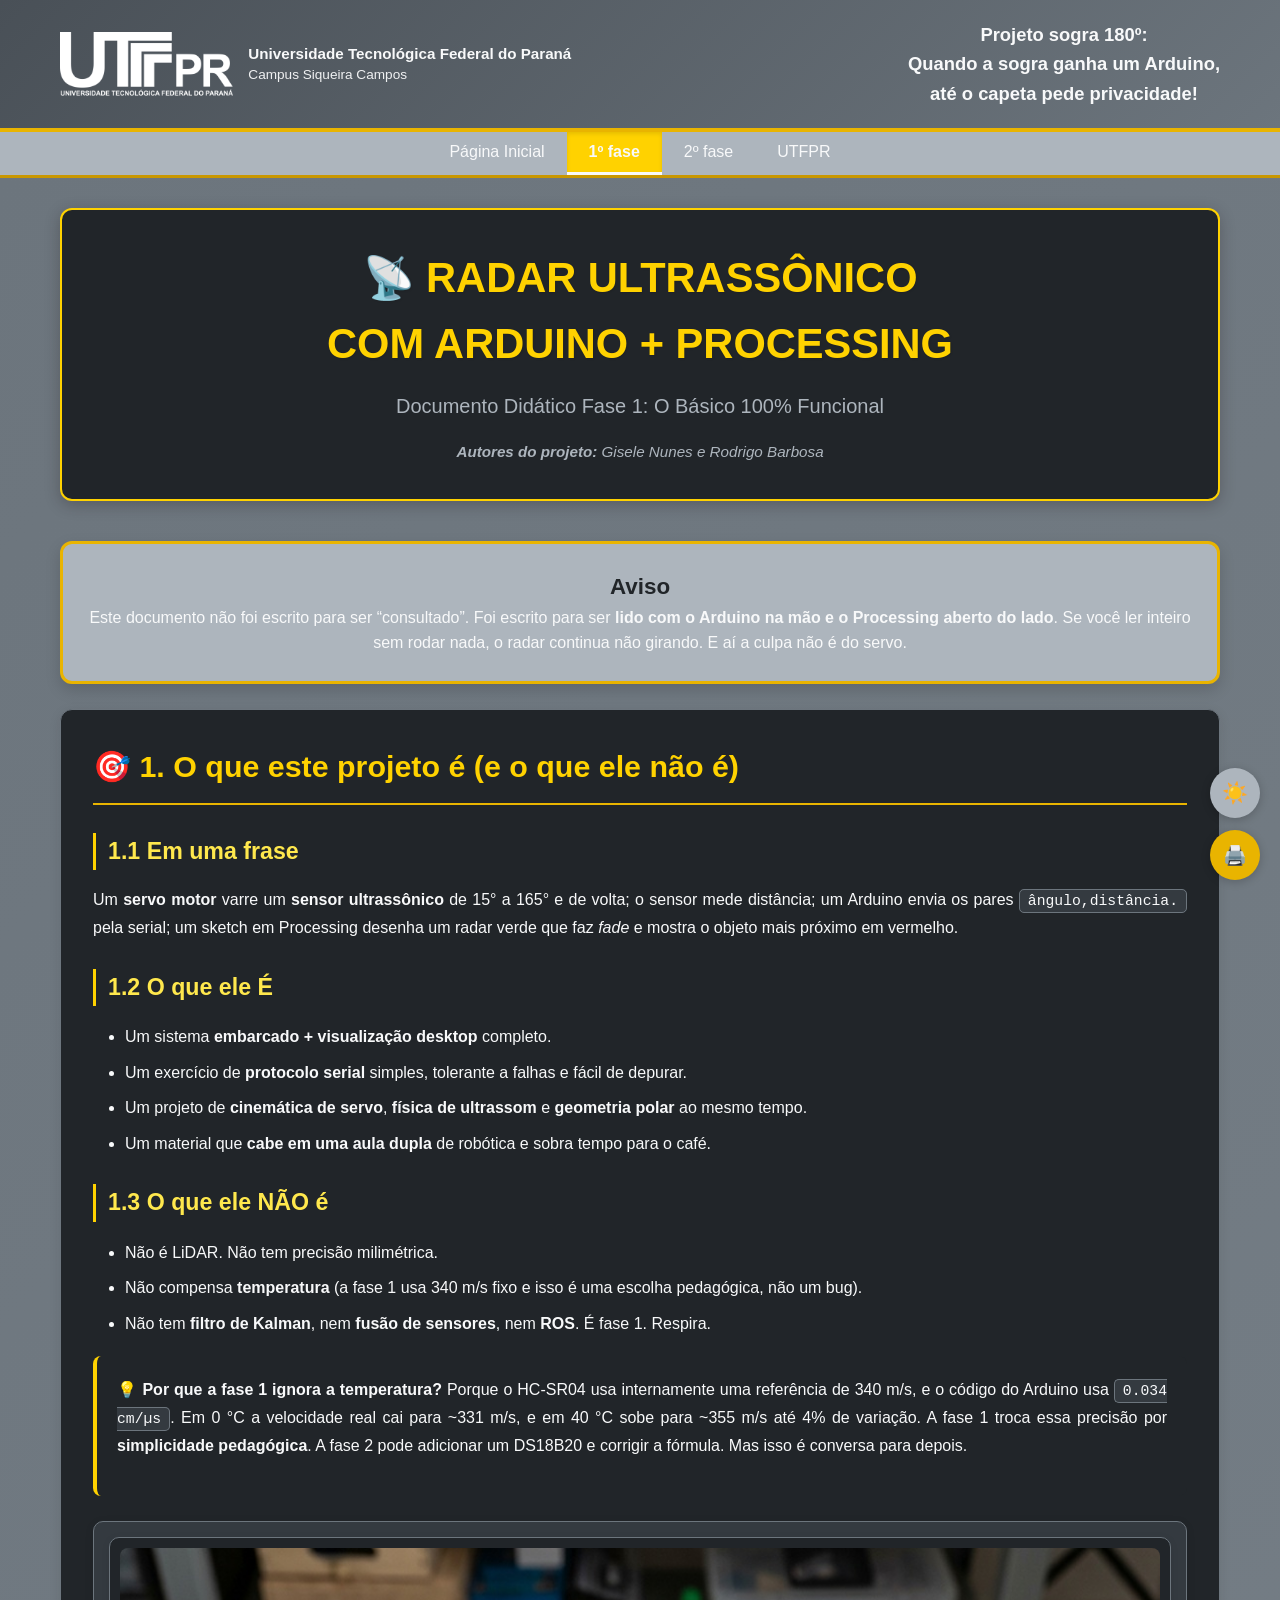
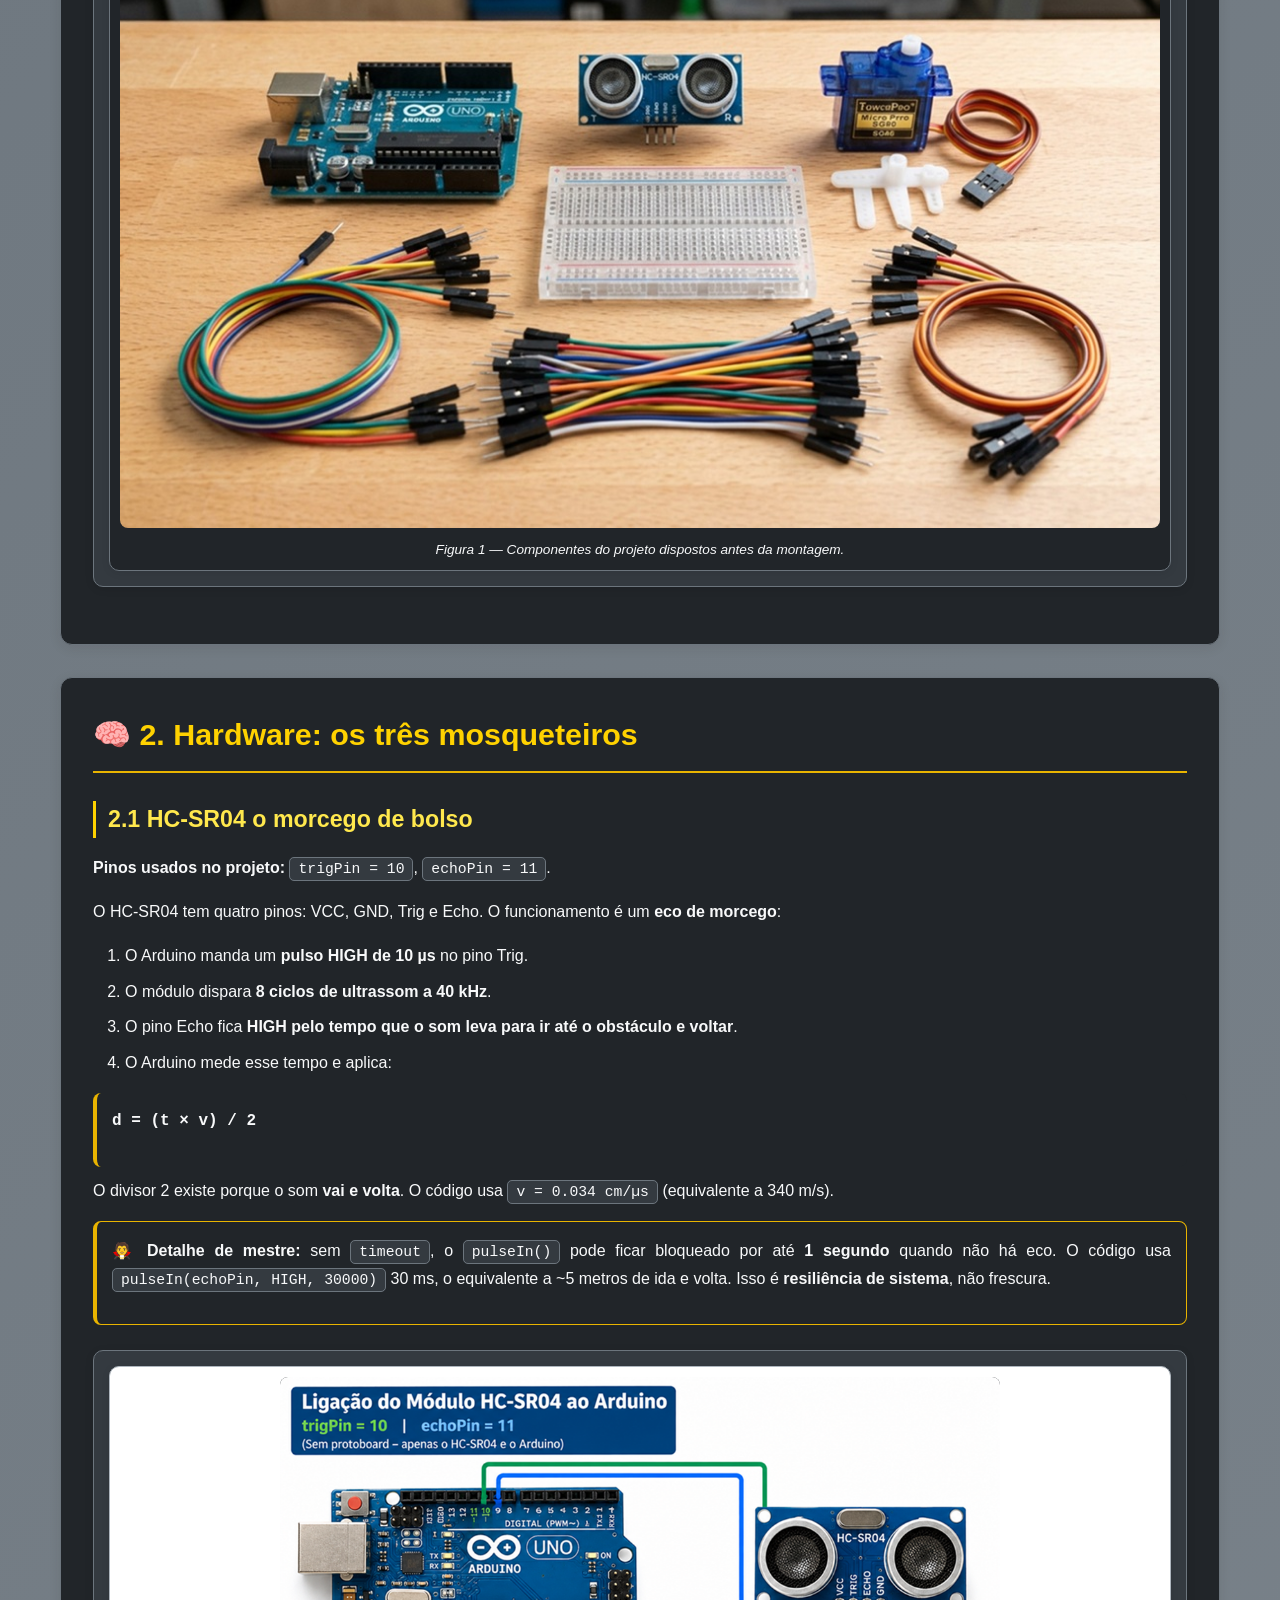
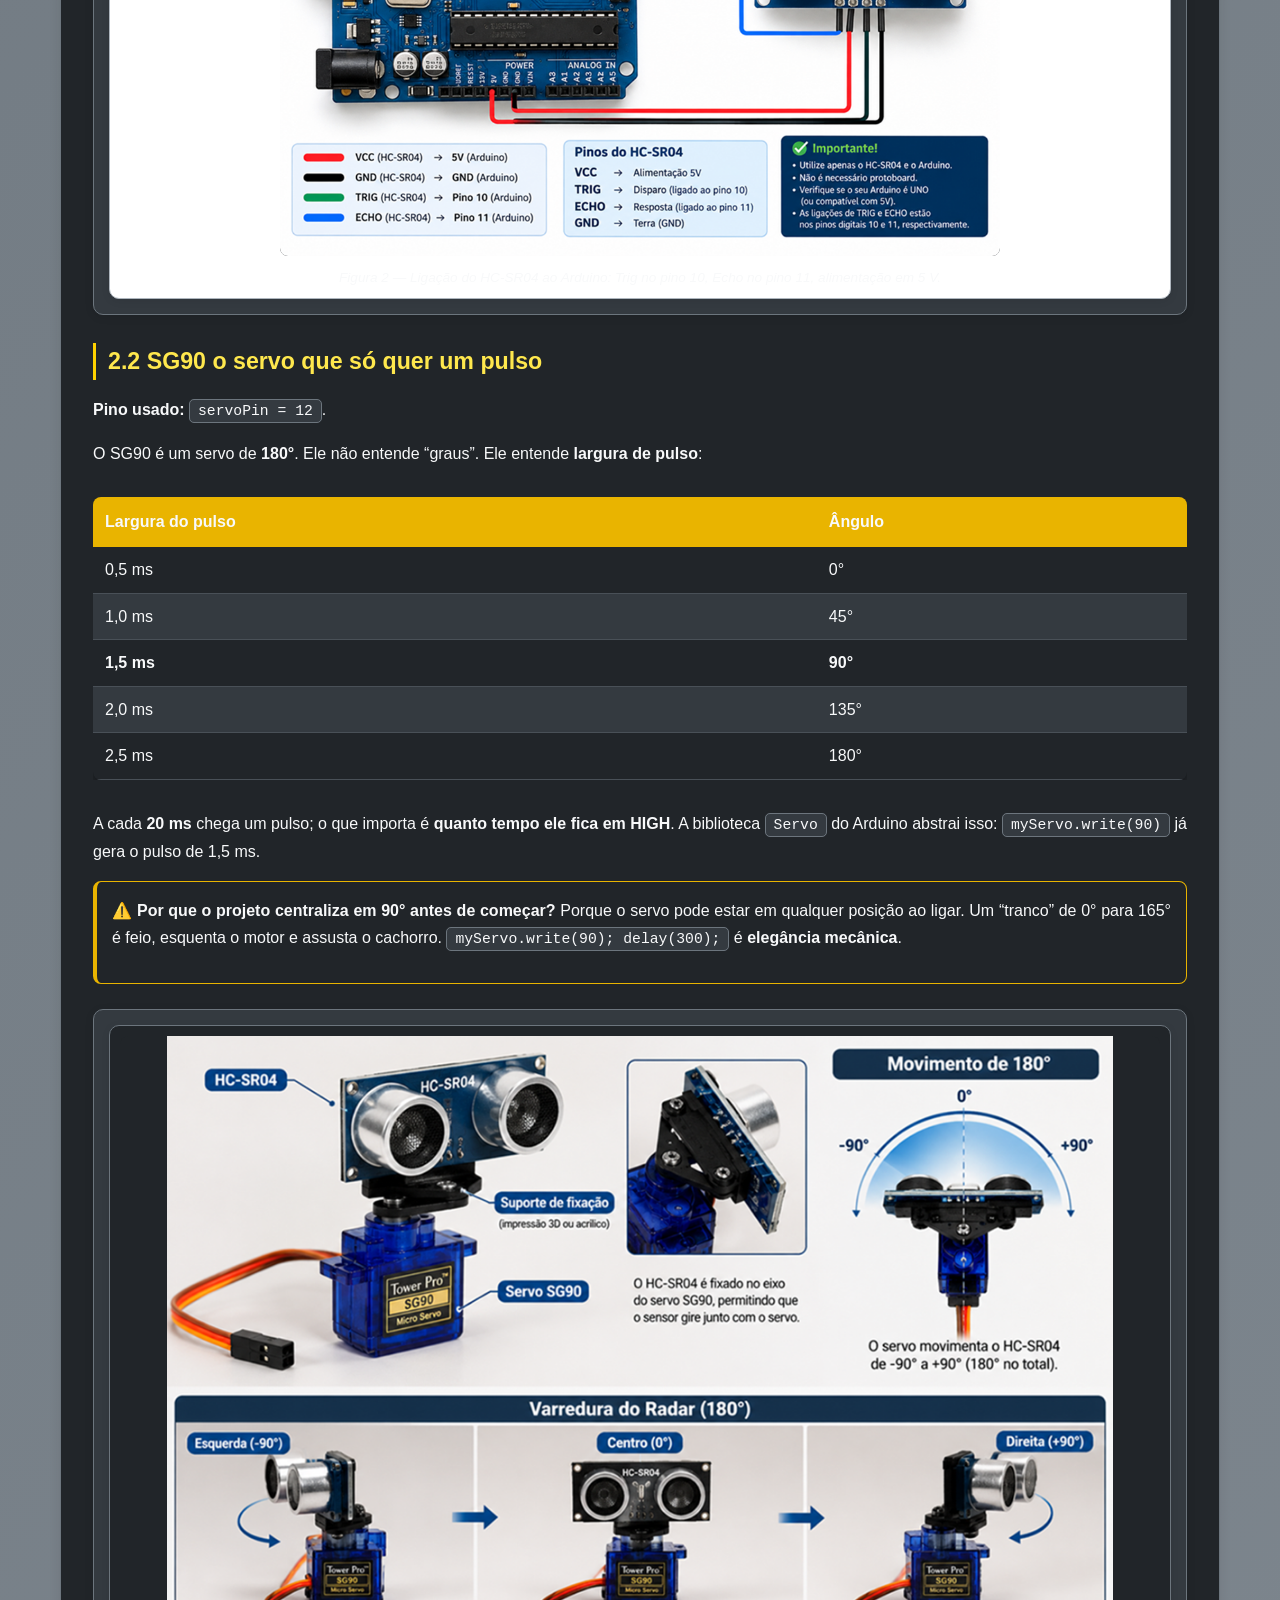
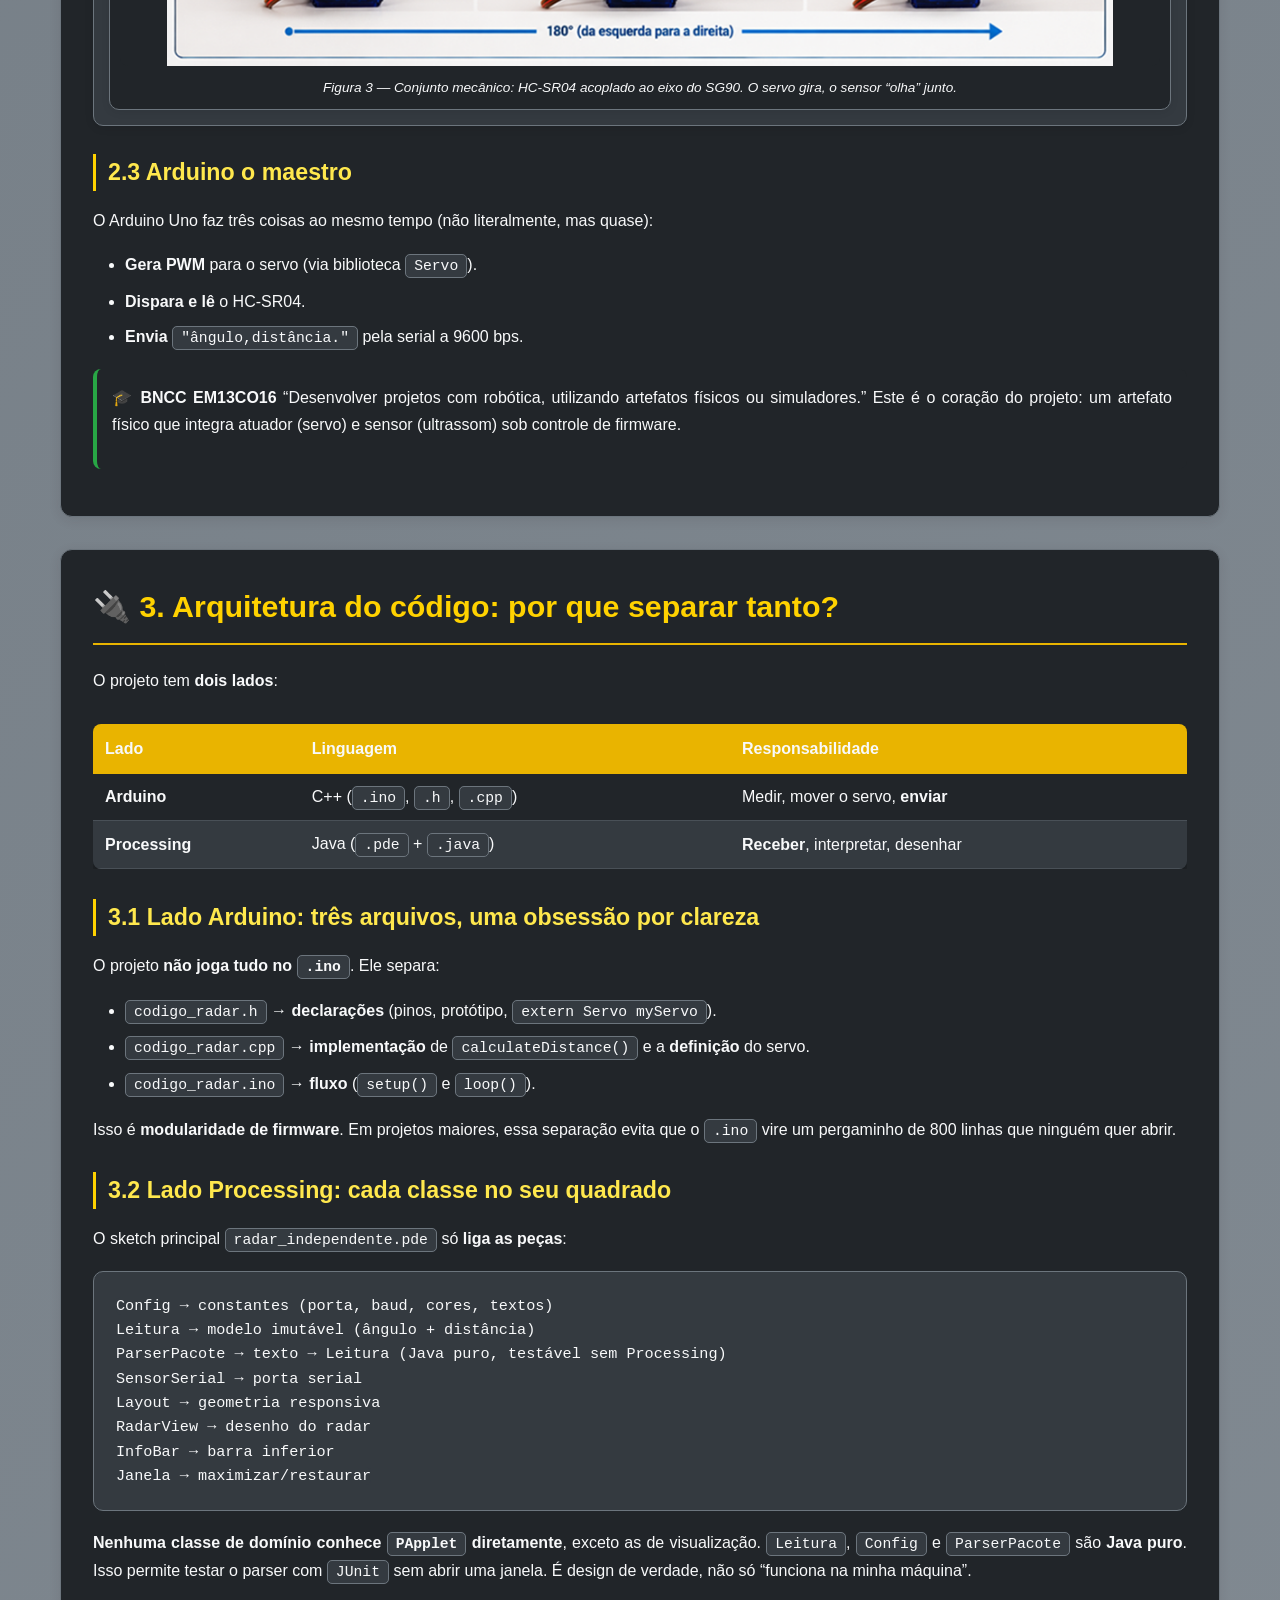
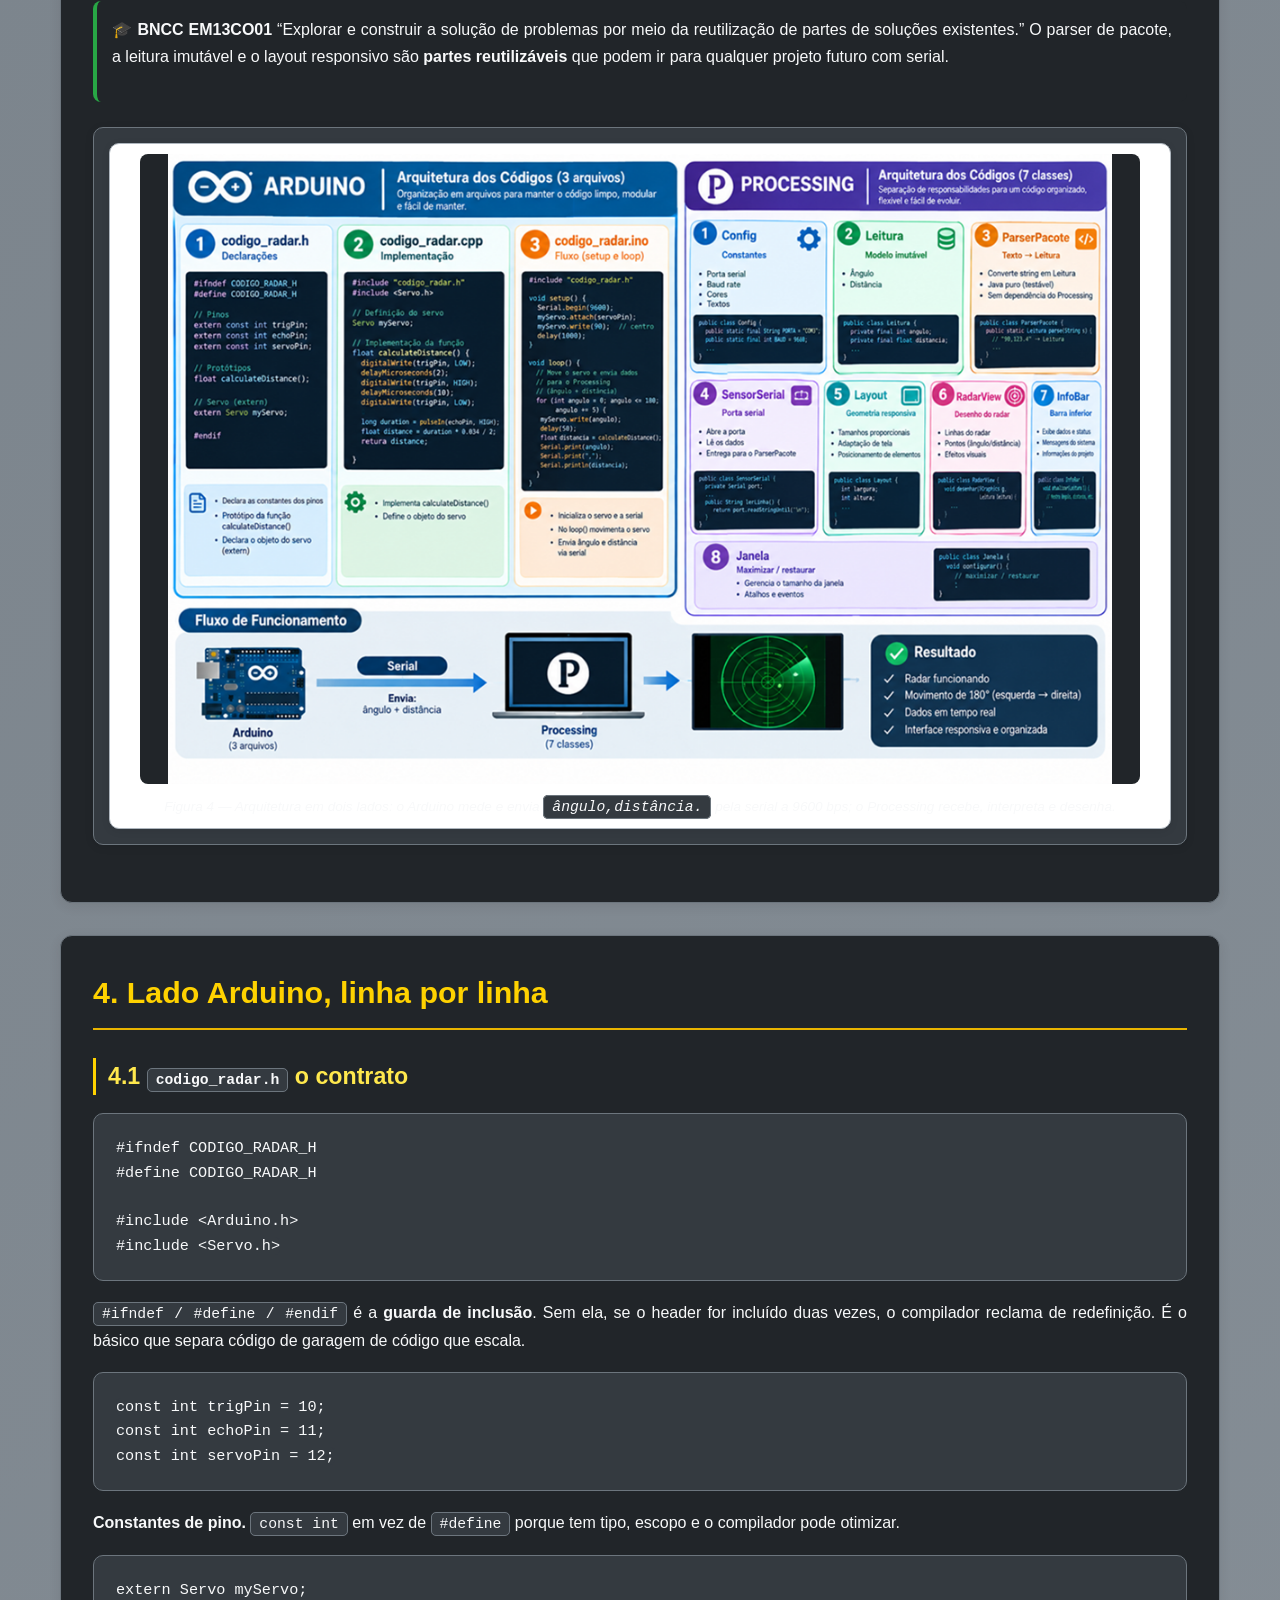
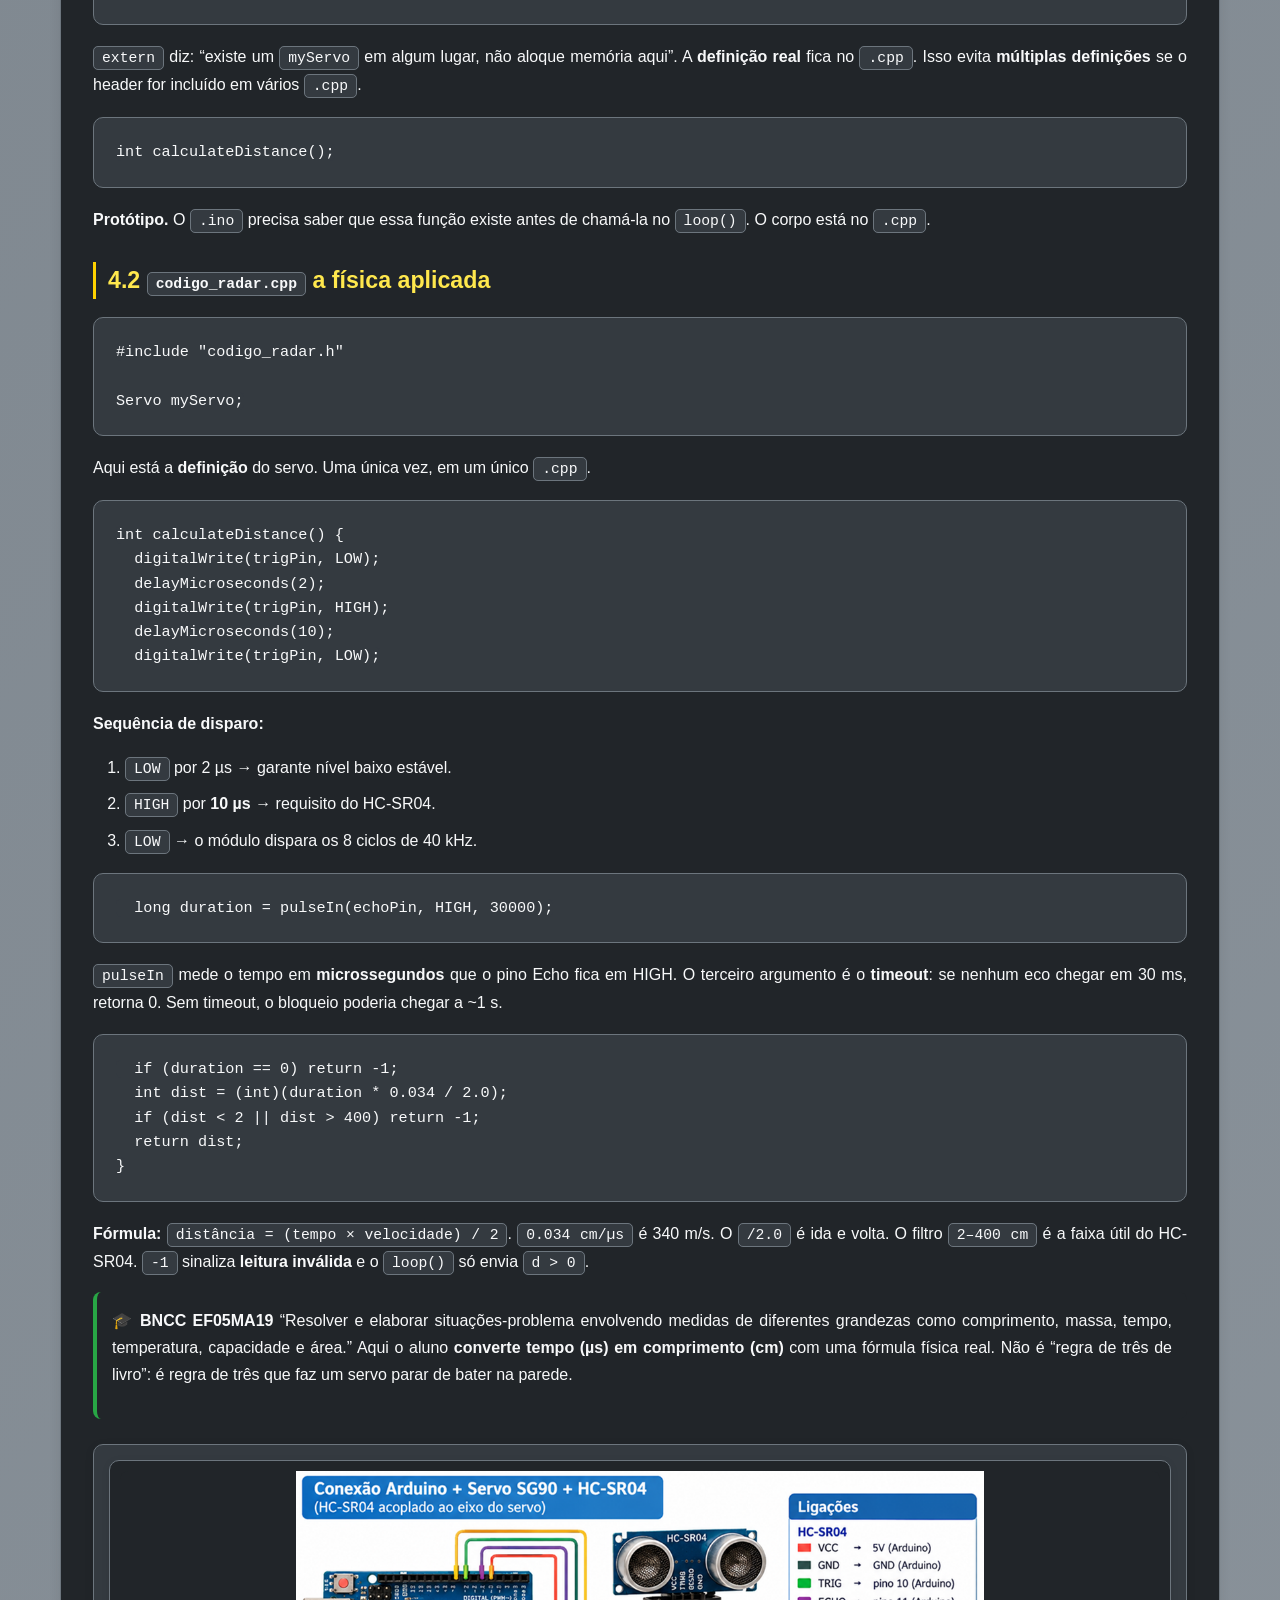
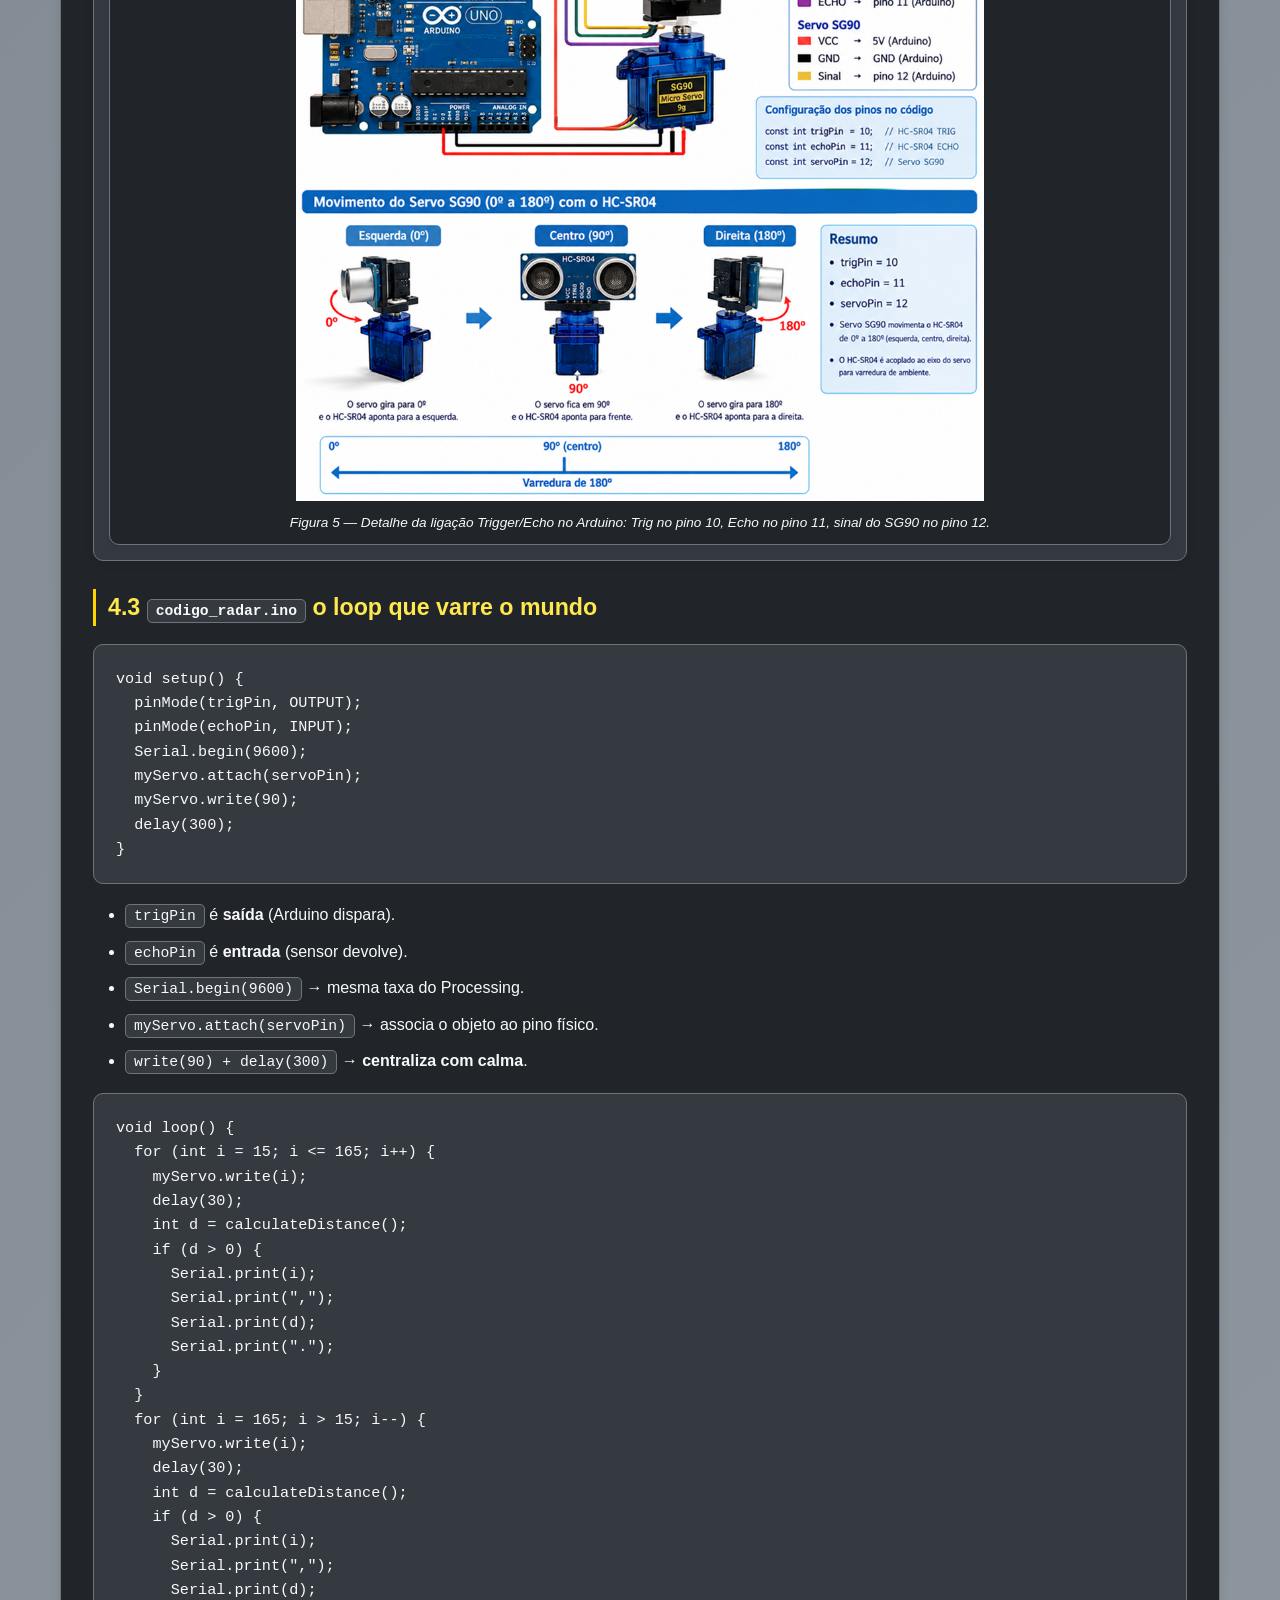
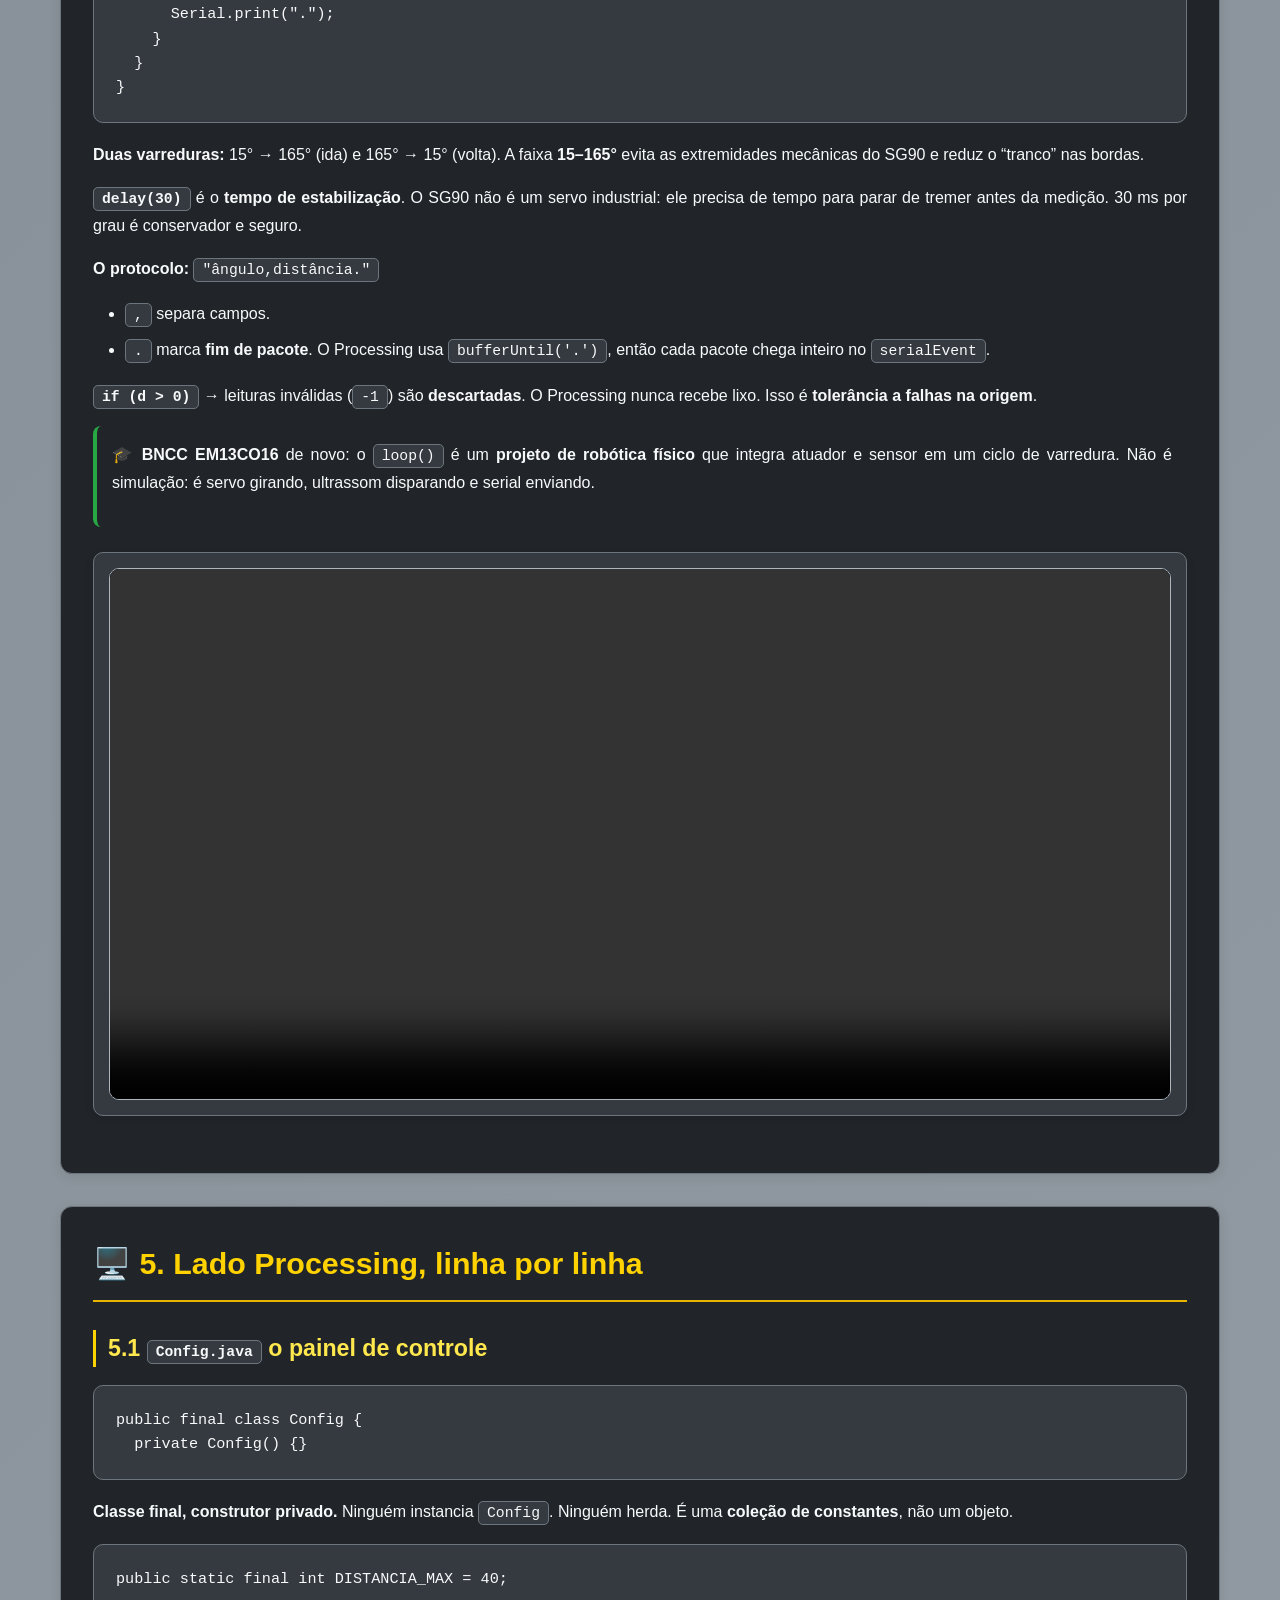
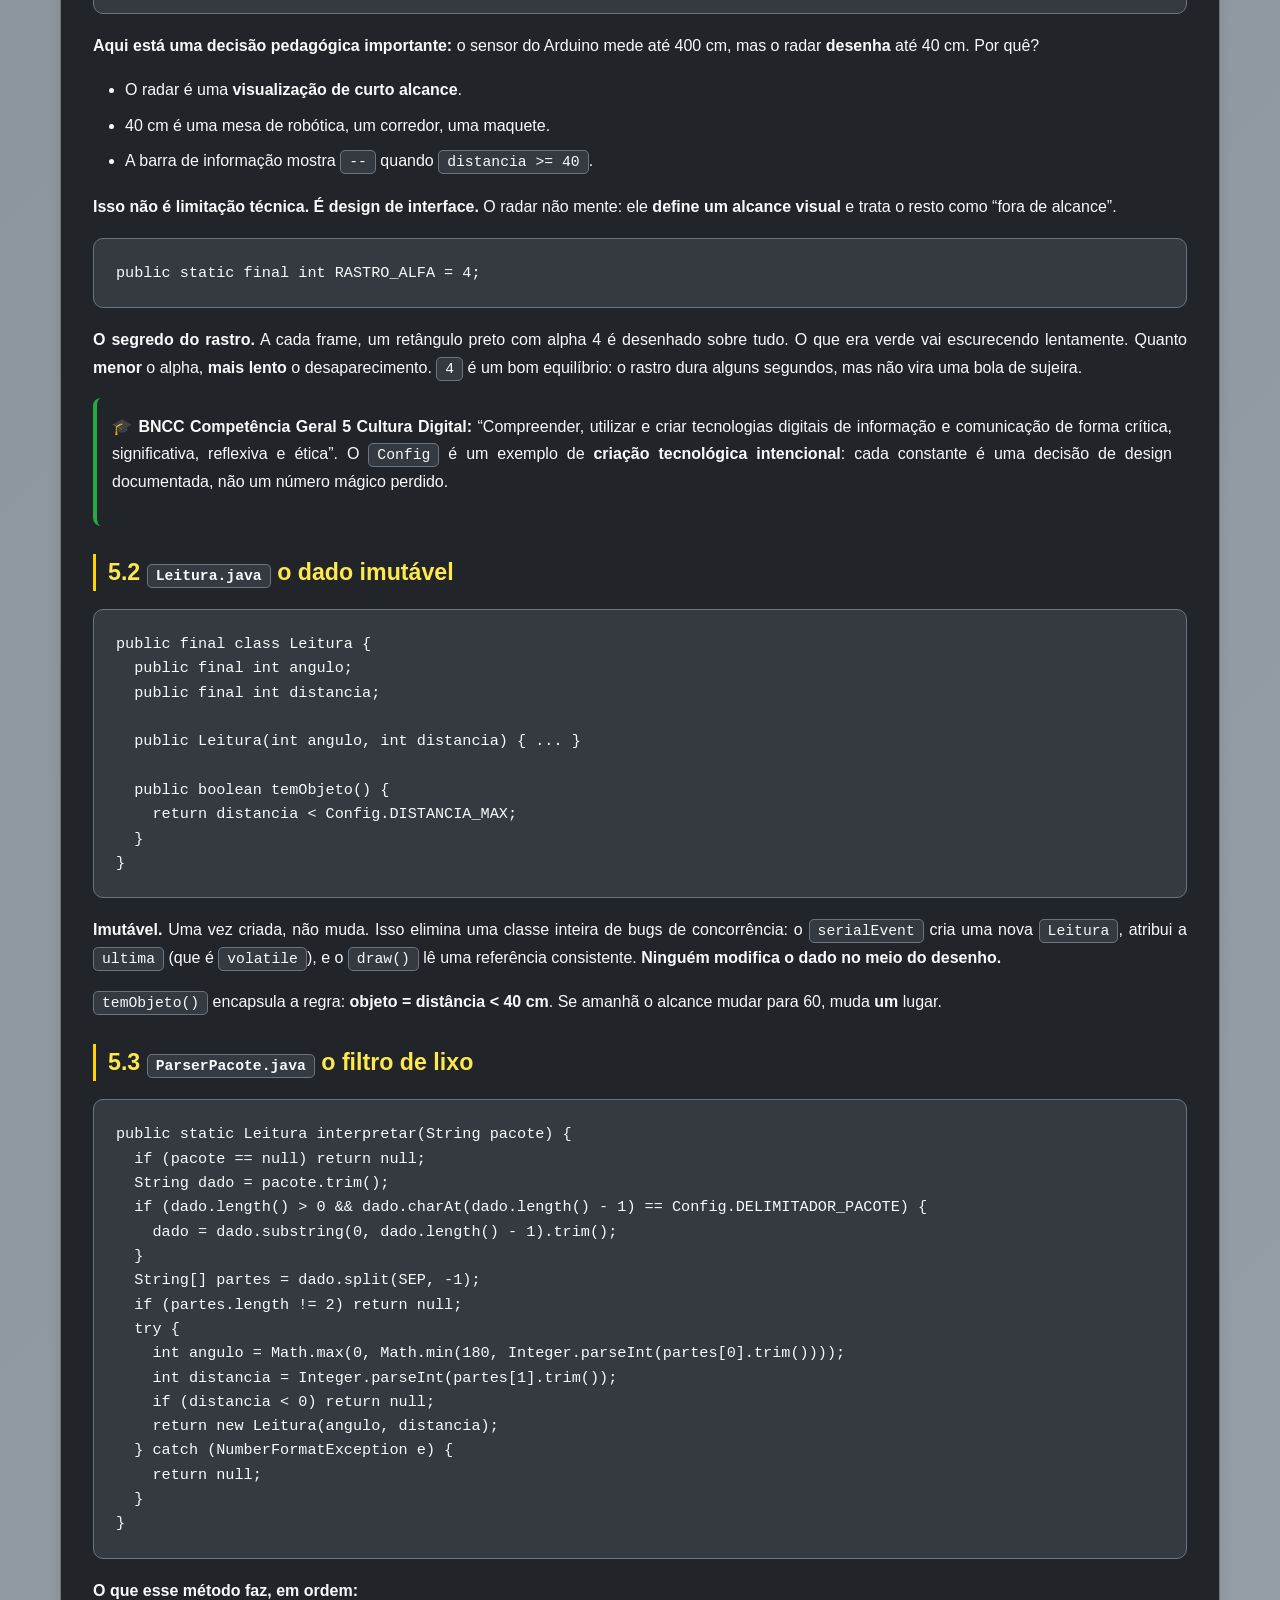
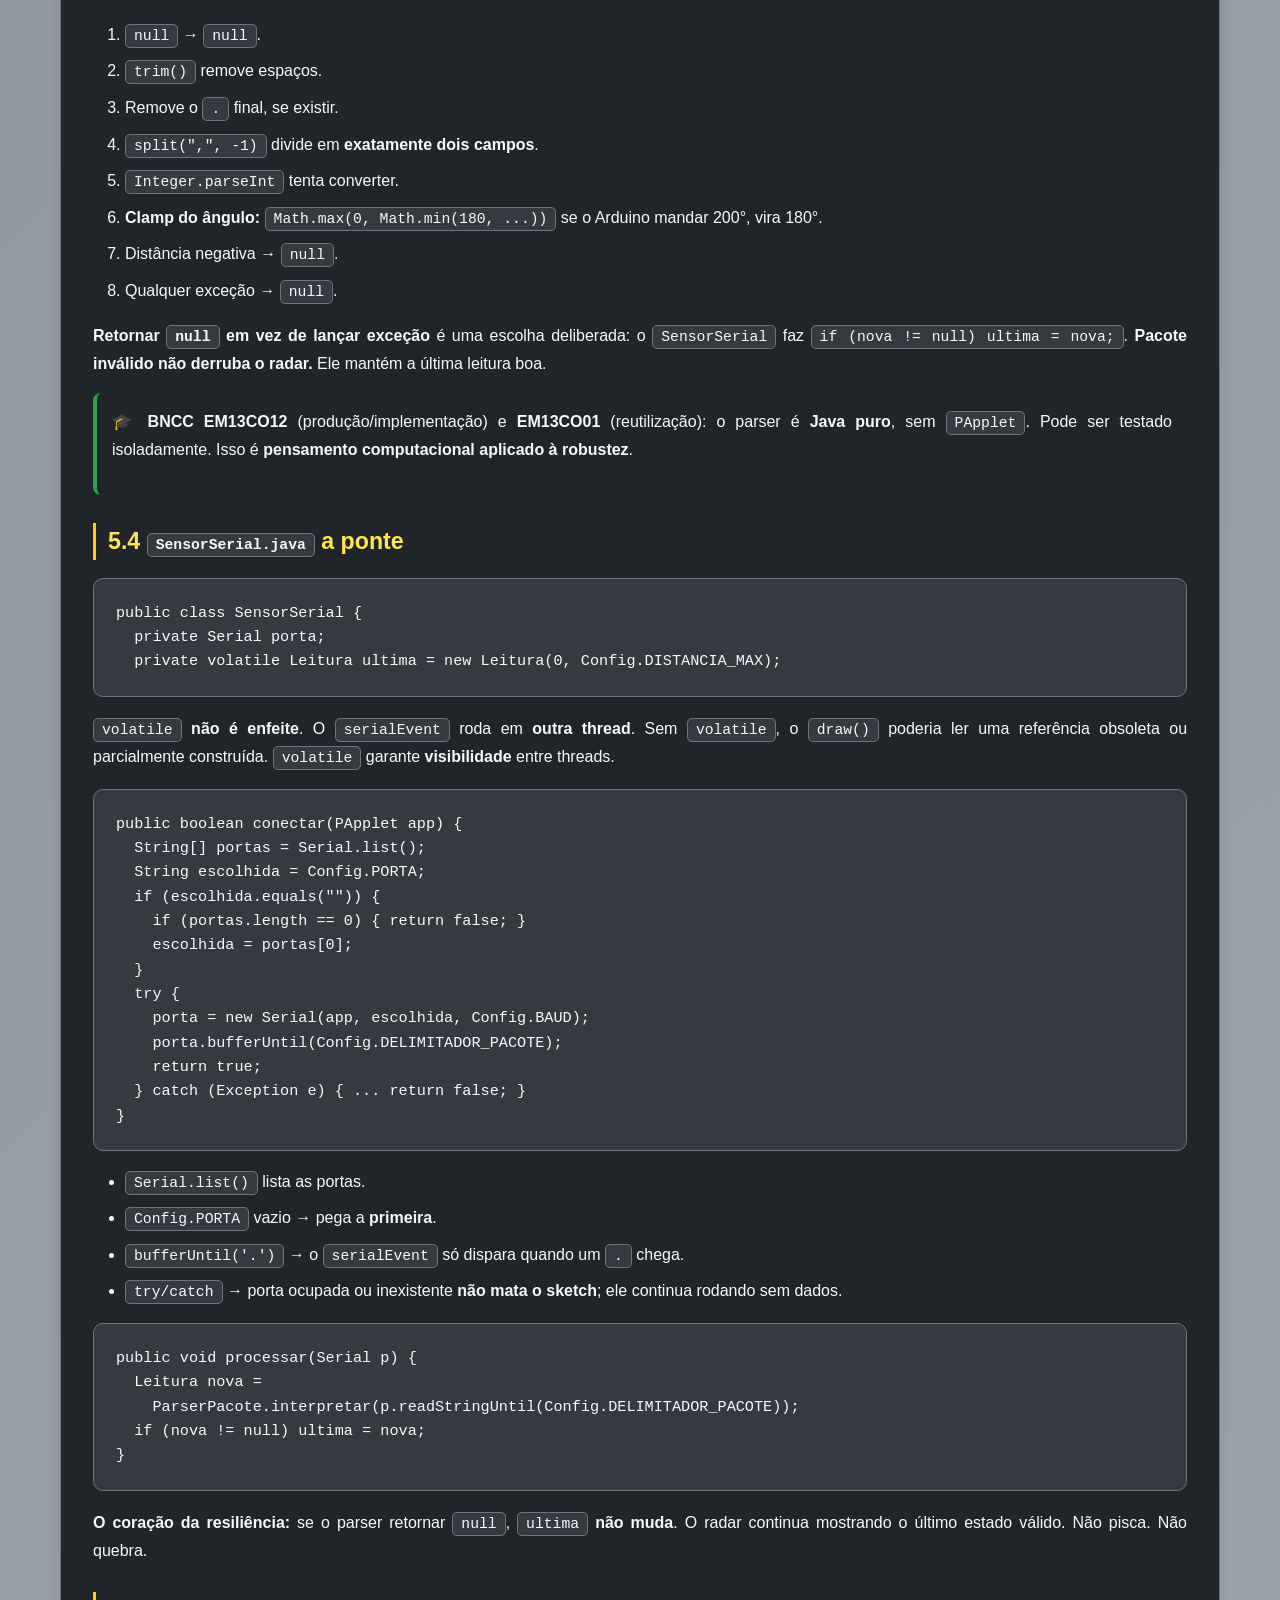
<file: pages/olho_de_sogra_1.html>
<!-- ============================================================================ Nome do arquivo: olho_de_sogra_1.html Objetivo: Apresentar o documento didático da fase 1 do radar ultrassônico com Arduino e Processing. Desenvolvido por: Gisele Nunes, Rodrigo Barbosa Data: Segundo semestre de 2026 ============================================================================ -->

<!doctype html>
<html lang="pt-BR">
  <head>
    <meta charset="UTF-8" />
    <meta name="viewport" content="width=device-width, initial-scale=1.0" />
    <meta name="color-scheme" content="dark light" />
    <title>
      Projeto Sogra 180º: Radar Ultrassônico com Arduino e Processing
    </title>
    <link rel="stylesheet" href="../assets/css/olho_de_sogra_1.css" />
  </head>
  <body class="dark-mode">
    <!-- ========== CABEÇALHO  ========== -->
    <header>
      <div class="header-top">
        <div class="container">
          <div class="logo-container">
            <img
              src="../assets/images/UTFPR_logo.png"
              alt="UTFPR Logo"
              class="logo"
            />
            <div class="institution-name">
              Universidade Tecnológica Federal do Paraná<br />
              <small>Campus Siqueira Campos</small>
            </div>
          </div>
          <div class="header-title">
            <center>
              Projeto sogra 180º: <br />Quando a sogra ganha um Arduino,
              <br />até o capeta pede privacidade!
            </center>
          </div>
        </div>
      </div>
    </header>

    <!-- ========== MENU PRINCIPAL ========== -->
    <div class="header-bottom">
      <div class="container">
        <nav>
          <ul>
            <li>
              <a href="../index.html" aria-current="page">Página Inicial</a>
            </li>
            <li>
              <a href="olho_de_sogra_1.html" class="active"> 1º fase</a>
            </li>
            <li><a href="olho_de_sogra_2.html"> 2º fase</a></li>
            <li><a href="utfpr.html"> UTFPR</a></li>
          </ul>
        </nav>
      </div>
    </div>

    <!-- ========== CONTEÚDO PRINCIPAL ========== -->
    <main>
      <div class="container">
        <!-- ===== TÍTULO DO DOCUMENTO ===== -->
        <div class="page-header">
          <h1>📡 RADAR ULTRASSÔNICO <br />COM ARDUINO + PROCESSING</h1>
          <p class="subtitle">
            Documento Didático Fase 1: O Básico 100% Funcional
          </p>
          <p class="authors">
            <strong>Autores do projeto:</strong> Gisele Nunes e Rodrigo Barbosa
          </p>
        </div>

        <!-- ===== AVISO IRREVERENTE ===== -->
        <div class="aviso-importante">
          <h4>Aviso</h4>
          <p>
            Este documento não foi escrito para ser “consultado”. Foi escrito
            para ser
            <strong
              >lido com o Arduino na mão e o Processing aberto do lado</strong
            >. Se você ler inteiro sem rodar nada, o radar continua não girando.
            E aí a culpa não é do servo.
          </p>
        </div>

        <!-- ===== SEÇÃO 1: O QUE ESTE PROJETO É (E O QUE NÃO É) ===== -->
        <section class="content-section" id="secao-1">
          <h2>🎯 1. O que este projeto é (e o que ele não é)</h2>

          <h3>1.1 Em uma frase</h3>
          <p>
            Um <strong>servo motor</strong> varre um
            <strong>sensor ultrassônico</strong>
            de 15° a 165° e de volta; o sensor mede distância; um Arduino envia
            os pares
            <code>ângulo,distância.</code> pela serial; um sketch em Processing
            desenha um radar verde que faz <em>fade</em> e mostra o objeto mais
            próximo em vermelho.
          </p>

          <h3>1.2 O que ele É</h3>
          <ul>
            <li>
              Um sistema
              <strong>embarcado + visualização desktop</strong> completo.
            </li>
            <li>
              Um exercício de <strong>protocolo serial</strong> simples,
              tolerante a falhas e fácil de depurar.
            </li>
            <li>
              Um projeto de <strong>cinemática de servo</strong>,
              <strong>física de ultrassom</strong> e
              <strong>geometria polar</strong> ao mesmo tempo.
            </li>
            <li>
              Um material que <strong>cabe em uma aula dupla</strong> de
              robótica e sobra tempo para o café.
            </li>
          </ul>

          <h3>1.3 O que ele NÃO é</h3>
          <ul>
            <li>Não é LiDAR. Não tem precisão milimétrica.</li>
            <li>
              Não compensa <strong>temperatura</strong> (a fase 1 usa 340 m/s
              fixo e isso é uma escolha pedagógica, não um bug).
            </li>
            <li>
              Não tem <strong>filtro de Kalman</strong>, nem
              <strong>fusão de sensores</strong>, nem <strong>ROS</strong>. É
              fase 1. Respira.
            </li>
          </ul>

          <div class="info-box">
            <p>
              💡 <strong>Por que a fase 1 ignora a temperatura?</strong>
              Porque o HC-SR04 usa internamente uma referência de 340 m/s, e o
              código do Arduino usa
              <code>0.034 cm/µs</code>. Em 0 °C a velocidade real cai para ~331
              m/s, e em 40 °C sobe para ~355 m/s até 4% de variação. A fase 1
              troca essa precisão por <strong>simplicidade pedagógica</strong>.
              A fase 2 pode adicionar um DS18B20 e corrigir a fórmula. Mas isso
              é conversa para depois.
            </p>
          </div>

          <!-- ===== LOCAL PARA FOTO 1: componentes na bancada ===== -->
          <div class="image-container">
            <figure class="media-placeholder">
              <img
                src="../assets/images/componentes_bancada.jpg"
                alt="Componentes eletrônicos soltos sobre a bancada, prontos para montagem: Arduino Uno, servo SG90, sensor HC-SR04, jumpers e protoboard."
                loading="lazy"
                decoding="async"
              />
              <figcaption class="image-caption">
                Figura 1 — Componentes do projeto dispostos antes da montagem.
              </figcaption>
            </figure>
          </div>
        </section>
        <!-- ===== SEÇÃO 2: HARDWARE OS TRÊS MOSQUETEIROS ===== -->
        <section class="content-section" id="secao-2">
          <h2>🧠 2. Hardware: os três mosqueteiros</h2>

          <h3>2.1 HC-SR04 o morcego de bolso</h3>
          <p>
            <strong>Pinos usados no projeto:</strong> <code>trigPin = 10</code>,
            <code>echoPin = 11</code>.
          </p>
          <p>
            O HC-SR04 tem quatro pinos: VCC, GND, Trig e Echo. O funcionamento é
            um
            <strong>eco de morcego</strong>:
          </p>
          <ol>
            <li>
              O Arduino manda um <strong>pulso HIGH de 10 µs</strong> no pino
              Trig.
            </li>
            <li>
              O módulo dispara <strong>8 ciclos de ultrassom a 40 kHz</strong>.
            </li>
            <li>
              O pino Echo fica
              <strong
                >HIGH pelo tempo que o som leva para ir até o obstáculo e
                voltar</strong
              >.
            </li>
            <li>O Arduino mede esse tempo e aplica:</li>
          </ol>

          <div class="formula-box">
            <p><strong>d = (t × v) / 2</strong></p>
          </div>

          <p>
            O divisor 2 existe porque o som <strong>vai e volta</strong>. O
            código usa <code>v = 0.034 cm/µs</code> (equivalente a 340 m/s).
          </p>

          <div class="dica-box">
            <p>
              🧛 <strong>Detalhe de mestre:</strong> sem <code>timeout</code>, o
              <code>pulseIn()</code> pode ficar bloqueado por até
              <strong>1 segundo</strong> quando não há eco. O código usa
              <code>pulseIn(echoPin, HIGH, 30000)</code> 30 ms, o equivalente a
              ~5 metros de ida e volta. Isso é
              <strong>resiliência de sistema</strong>, não frescura.
            </p>
          </div>

          <!-- ===== LOCAL PARA DIAGRAMA: HC-SR04 ligado ao Arduino ===== -->
          <div class="image-container">
            <figure class="media-placeholder media-placeholder--diagram">
              <img
                src="../assets/images/HC-SR04-Arduino.png"
                alt="Diagrama de ligação do sensor ultrassônico HC-SR04 ao Arduino Uno: VCC em 5V, GND em GND, Trig no pino digital 10 e Echo no pino digital 11."
                loading="lazy"
                decoding="async"
              />
              <figcaption class="image-caption">
                Figura 2 — Ligação do HC-SR04 ao Arduino: Trig no pino 10, Echo
                no pino 11, alimentação em 5 V.
              </figcaption>
            </figure>
          </div>

          <h3>2.2 SG90 o servo que só quer um pulso</h3>
          <p><strong>Pino usado:</strong> <code>servoPin = 12</code>.</p>
          <p>
            O SG90 é um servo de <strong>180°</strong>. Ele não entende “graus”.
            Ele entende <strong>largura de pulso</strong>:
          </p>

          <div class="progression-table">
            <table>
              <thead>
                <tr>
                  <th>Largura do pulso</th>
                  <th>Ângulo</th>
                </tr>
              </thead>
              <tbody>
                <tr>
                  <td>0,5 ms</td>
                  <td>0°</td>
                </tr>
                <tr>
                  <td>1,0 ms</td>
                  <td>45°</td>
                </tr>
                <tr>
                  <td><strong>1,5 ms</strong></td>
                  <td><strong>90°</strong></td>
                </tr>
                <tr>
                  <td>2,0 ms</td>
                  <td>135°</td>
                </tr>
                <tr>
                  <td>2,5 ms</td>
                  <td>180°</td>
                </tr>
              </tbody>
            </table>
          </div>

          <p>
            A cada <strong>20 ms</strong> chega um pulso; o que importa é
            <strong>quanto tempo ele fica em HIGH</strong>. A biblioteca
            <code>Servo</code> do Arduino abstrai isso:
            <code>myServo.write(90)</code> já gera o pulso de 1,5 ms.
          </p>

          <div class="dica-box">
            <p>
              ⚠️
              <strong
                >Por que o projeto centraliza em 90° antes de começar?</strong
              >
              Porque o servo pode estar em qualquer posição ao ligar. Um
              “tranco” de 0° para 165° é feio, esquenta o motor e assusta o
              cachorro.
              <code>myServo.write(90); delay(300);</code> é
              <strong>elegância mecânica</strong>.
            </p>
          </div>

          <!-- ===== LOCAL PARA FOTO: SG90 com HC-SR04 acoplado ===== -->
          <div class="image-container">
            <figure class="media-placeholder">
              <img
                src="../assets/images/SG90_e_HC-SR04.png"
                alt="Servo motor SG90 com o sensor ultrassônico HC-SR04 fixado ao eixo, formando o conjunto que varre o ambiente de 15° a 165°."
                loading="lazy"
                decoding="async"
              />
              <figcaption class="image-caption">
                Figura 3 — Conjunto mecânico: HC-SR04 acoplado ao eixo do SG90.
                O servo gira, o sensor “olha” junto.
              </figcaption>
            </figure>
          </div>

          <h3>2.3 Arduino o maestro</h3>
          <p>
            O Arduino Uno faz três coisas ao mesmo tempo (não literalmente, mas
            quase):
          </p>
          <ul>
            <li>
              <strong>Gera PWM</strong> para o servo (via biblioteca
              <code>Servo</code>).
            </li>
            <li><strong>Dispara e lê</strong> o HC-SR04.</li>
            <li>
              <strong>Envia</strong> <code>"ângulo,distância."</code> pela
              serial a 9600 bps.
            </li>
          </ul>

          <div class="curriculum-connection">
            <p>
              🎓 <strong>BNCC EM13CO16</strong> “Desenvolver projetos com
              robótica, utilizando artefatos físicos ou simuladores.” Este é o
              coração do projeto: um artefato físico que integra atuador (servo)
              e sensor (ultrassom) sob controle de firmware.
            </p>
          </div>
        </section>

        <!-- ===== SEÇÃO 3: ARQUITETURA DO CÓDIGO ===== -->
        <section class="content-section" id="secao-3">
          <h2>🔌 3. Arquitetura do código: por que separar tanto?</h2>
          <p>O projeto tem <strong>dois lados</strong>:</p>

          <div class="progression-table">
            <table>
              <thead>
                <tr>
                  <th>Lado</th>
                  <th>Linguagem</th>
                  <th>Responsabilidade</th>
                </tr>
              </thead>
              <tbody>
                <tr>
                  <td><strong>Arduino</strong></td>
                  <td>
                    C++ (<code>.ino</code>, <code>.h</code>, <code>.cpp</code>)
                  </td>
                  <td>Medir, mover o servo, <strong>enviar</strong></td>
                </tr>
                <tr>
                  <td><strong>Processing</strong></td>
                  <td>Java (<code>.pde</code> + <code>.java</code>)</td>
                  <td><strong>Receber</strong>, interpretar, desenhar</td>
                </tr>
              </tbody>
            </table>
          </div>

          <h3>3.1 Lado Arduino: três arquivos, uma obsessão por clareza</h3>
          <p>
            O projeto <strong>não joga tudo no <code>.ino</code></strong
            >. Ele separa:
          </p>
          <ul>
            <li>
              <code>codigo_radar.h</code> → <strong>declarações</strong> (pinos,
              protótipo, <code>extern Servo myServo</code>).
            </li>
            <li>
              <code>codigo_radar.cpp</code> → <strong>implementação</strong> de
              <code>calculateDistance()</code> e a <strong>definição</strong> do
              servo.
            </li>
            <li>
              <code>codigo_radar.ino</code> → <strong>fluxo</strong> (<code
                >setup()</code
              >
              e <code>loop()</code>).
            </li>
          </ul>
          <p>
            Isso é <strong>modularidade de firmware</strong>. Em projetos
            maiores, essa separação evita que o <code>.ino</code> vire um
            pergaminho de 800 linhas que ninguém quer abrir.
          </p>

          <h3>3.2 Lado Processing: cada classe no seu quadrado</h3>
          <p>
            O sketch principal <code>radar_independente.pde</code> só
            <strong>liga as peças</strong>:
          </p>

          <pre><code>Config → constantes (porta, baud, cores, textos)
Leitura → modelo imutável (ângulo + distância)
ParserPacote → texto → Leitura (Java puro, testável sem Processing)
SensorSerial → porta serial
Layout → geometria responsiva
RadarView → desenho do radar
InfoBar → barra inferior
Janela → maximizar/restaurar</code></pre>

          <p>
            <strong
              >Nenhuma classe de domínio conhece
              <code>PApplet</code> diretamente</strong
            >, exceto as de visualização. <code>Leitura</code>,
            <code>Config</code> e <code>ParserPacote</code> são
            <strong>Java puro</strong>. Isso permite testar o parser com
            <code>JUnit</code> sem abrir uma janela. É design de verdade, não só
            “funciona na minha máquina”.
          </p>

          <div class="curriculum-connection">
            <p>
              🎓 <strong>BNCC EM13CO01</strong> “Explorar e construir a solução
              de problemas por meio da reutilização de partes de soluções
              existentes.” O parser de pacote, a leitura imutável e o layout
              responsivo são <strong>partes reutilizáveis</strong> que podem ir
              para qualquer projeto futuro com serial.
            </p>
          </div>

          <!-- ===== LOCAL PARA DIAGRAMA: arquitetura Arduino + Processing ===== -->
          <div class="image-container">
            <figure class="media-placeholder media-placeholder--diagram-wide">
              <img
                src="../assets/images/Arquitetura_Radar_Arduino_Processing.png"
                alt="Diagrama de arquitetura do sistema: lado Arduino (C++) mede, move o servo e envia pacotes pela serial; lado Processing (Java) recebe, interpreta e desenha o radar."
                loading="lazy"
                decoding="async"
              />
              <figcaption class="image-caption">
                Figura 4 — Arquitetura em dois lados: o Arduino mede e envia
                <code>ângulo,distância.</code> pela serial a 9600 bps; o
                Processing recebe, interpreta e desenha.
              </figcaption>
            </figure>
          </div>
        </section>
        <!-- ===== SEÇÃO 4: LADO ARDUINO, LINHA POR LINHA ===== -->
        <section class="content-section" id="secao-4">
          <h2>4. Lado Arduino, linha por linha</h2>

          <!-- 4.1 -->
          <h3>4.1 <code>codigo_radar.h</code> o contrato</h3>

          <pre><code>#ifndef CODIGO_RADAR_H
#define CODIGO_RADAR_H

#include &lt;Arduino.h&gt;
#include &lt;Servo.h&gt;</code></pre>

          <p>
            <code>#ifndef / #define / #endif</code> é a
            <strong>guarda de inclusão</strong>. Sem ela, se o header for
            incluído duas vezes, o compilador reclama de redefinição. É o básico
            que separa código de garagem de código que escala.
          </p>

          <pre><code>const int trigPin = 10;
const int echoPin = 11;
const int servoPin = 12;</code></pre>

          <p>
            <strong>Constantes de pino.</strong> <code>const int</code> em vez
            de <code>#define</code> porque tem tipo, escopo e o compilador pode
            otimizar.
          </p>

          <pre><code>extern Servo myServo;</code></pre>

          <p>
            <code>extern</code> diz: “existe um <code>myServo</code> em algum
            lugar, não aloque memória aqui”. A
            <strong>definição real</strong> fica no <code>.cpp</code>. Isso
            evita <strong>múltiplas definições</strong> se o header for incluído
            em vários <code>.cpp</code>.
          </p>

          <pre><code>int calculateDistance();</code></pre>

          <p>
            <strong>Protótipo.</strong> O <code>.ino</code> precisa saber que
            essa função existe antes de chamá-la no <code>loop()</code>. O corpo
            está no <code>.cpp</code>.
          </p>

          <!-- 4.2 -->
          <h3>4.2 <code>codigo_radar.cpp</code> a física aplicada</h3>

          <pre><code>#include "codigo_radar.h"

Servo myServo;</code></pre>

          <p>
            Aqui está a <strong>definição</strong> do servo. Uma única vez, em
            um único <code>.cpp</code>.
          </p>

          <pre><code>int calculateDistance() {
  digitalWrite(trigPin, LOW);
  delayMicroseconds(2);
  digitalWrite(trigPin, HIGH);
  delayMicroseconds(10);
  digitalWrite(trigPin, LOW);</code></pre>

          <p><strong>Sequência de disparo:</strong></p>
          <ol>
            <li><code>LOW</code> por 2 µs → garante nível baixo estável.</li>
            <li>
              <code>HIGH</code> por <strong>10 µs</strong> → requisito do
              HC-SR04.
            </li>
            <li><code>LOW</code> → o módulo dispara os 8 ciclos de 40 kHz.</li>
          </ol>

          <pre><code>  long duration = pulseIn(echoPin, HIGH, 30000);</code></pre>

          <p>
            <code>pulseIn</code> mede o tempo em
            <strong>microssegundos</strong> que o pino Echo fica em HIGH. O
            terceiro argumento é o <strong>timeout</strong>: se nenhum eco
            chegar em 30 ms, retorna 0. Sem timeout, o bloqueio poderia chegar a
            ~1 s.
          </p>

          <pre><code>  if (duration == 0) return -1;
  int dist = (int)(duration * 0.034 / 2.0);
  if (dist &lt; 2 || dist &gt; 400) return -1;
  return dist;
}</code></pre>

          <p>
            <strong>Fórmula:</strong>
            <code>distância = (tempo × velocidade) / 2</code>.
            <code>0.034 cm/µs</code> é 340 m/s. O <code>/2.0</code> é ida e
            volta. O filtro <code>2–400 cm</code> é a faixa útil do HC-SR04.
            <code>-1</code> sinaliza <strong>leitura inválida</strong> e o
            <code>loop()</code> só envia <code>d &gt; 0</code>.
          </p>

          <div class="curriculum-connection">
            <p>
              🎓 <strong>BNCC EF05MA19</strong> “Resolver e elaborar
              situações-problema envolvendo medidas de diferentes grandezas como
              comprimento, massa, tempo, temperatura, capacidade e área.” Aqui o
              aluno <strong>converte tempo (µs) em comprimento (cm)</strong> com
              uma fórmula física real. Não é “regra de três de livro”: é regra
              de três que faz um servo parar de bater na parede.
            </p>
          </div>
          <!-- ===== LOCAL PARA FOTO: ligação Trigger/Echo no Arduino ===== -->
          <div class="image-container">
            <figure class="media-placeholder">
              <img
                src="../assets/images/Arduino_ Servo_SG90_HC-SR04.png"
                alt="Detalhe da fiação física no Arduino Uno: fios do HC-SR04 (Trig no pino 10, Echo no pino 11), do servo SG90 (sinal no pino 12) e alimentação em 5 V e GND na protoboard."
                loading="lazy"
                decoding="async"
              />
              <figcaption class="image-caption">
                Figura 5 — Detalhe da ligação Trigger/Echo no Arduino: Trig no
                pino 10, Echo no pino 11, sinal do SG90 no pino 12.
              </figcaption>
            </figure>
          </div>

          <!-- 4.3 -->
          <h3>4.3 <code>codigo_radar.ino</code> o loop que varre o mundo</h3>

          <pre><code>void setup() {
  pinMode(trigPin, OUTPUT);
  pinMode(echoPin, INPUT);
  Serial.begin(9600);
  myServo.attach(servoPin);
  myServo.write(90);
  delay(300);
}</code></pre>

          <ul>
            <li>
              <code>trigPin</code> é <strong>saída</strong> (Arduino dispara).
            </li>
            <li>
              <code>echoPin</code> é <strong>entrada</strong> (sensor devolve).
            </li>
            <li><code>Serial.begin(9600)</code> → mesma taxa do Processing.</li>
            <li>
              <code>myServo.attach(servoPin)</code> → associa o objeto ao pino
              físico.
            </li>
            <li>
              <code>write(90) + delay(300)</code> →
              <strong>centraliza com calma</strong>.
            </li>
          </ul>

          <pre><code>void loop() {
  for (int i = 15; i &lt;= 165; i++) {
    myServo.write(i);
    delay(30);
    int d = calculateDistance();
    if (d &gt; 0) {
      Serial.print(i);
      Serial.print(",");
      Serial.print(d);
      Serial.print(".");
    }
  }
  for (int i = 165; i &gt; 15; i--) {
    myServo.write(i);
    delay(30);
    int d = calculateDistance();
    if (d &gt; 0) {
      Serial.print(i);
      Serial.print(",");
      Serial.print(d);
      Serial.print(".");
    }
  }
}</code></pre>

          <p>
            <strong>Duas varreduras:</strong> 15° → 165° (ida) e 165° → 15°
            (volta). A faixa <strong>15–165°</strong> evita as extremidades
            mecânicas do SG90 e reduz o “tranco” nas bordas.
          </p>

          <p>
            <strong><code>delay(30)</code></strong> é o
            <strong>tempo de estabilização</strong>. O SG90 não é um servo
            industrial: ele precisa de tempo para parar de tremer antes da
            medição. 30 ms por grau é conservador e seguro.
          </p>

          <p><strong>O protocolo:</strong> <code>"ângulo,distância."</code></p>
          <ul>
            <li><code>,</code> separa campos.</li>
            <li>
              <code>.</code> marca <strong>fim de pacote</strong>. O Processing
              usa <code>bufferUntil('.')</code>, então cada pacote chega inteiro
              no <code>serialEvent</code>.
            </li>
          </ul>

          <p>
            <strong><code>if (d &gt; 0)</code></strong> → leituras inválidas
            (<code>-1</code>) são <strong>descartadas</strong>. O Processing
            nunca recebe lixo. Isso é
            <strong>tolerância a falhas na origem</strong>.
          </p>

          <div class="curriculum-connection">
            <p>
              🎓 <strong>BNCC EM13CO16</strong> de novo: o <code>loop()</code> é
              um <strong>projeto de robótica físico</strong> que integra atuador
              e sensor em um ciclo de varredura. Não é simulação: é servo
              girando, ultrassom disparando e serial enviando.
            </p>
          </div>

          <!-- ===== LOCAL PARA VÍDEO DA VARREDURA (VÍDEO 1 - CORRIGIDO) ===== -->
          <div class="image-container">
            <div class="media-placeholder media-placeholder--video">
              <video
                class="video-responsive"
                controls
                loop
                muted
                playsinline
                preload="metadata"
                aria-label="Conjunto mecânico do radar em funcionamento."
              >
                <source
                  src="../assets/images/video_bancada.mp4"
                  type="video/mp4"
                />
                Seu navegador não suporta a exibição de vídeos.
              </video>
            </div>
          </div>
        </section>
        <!-- ===== SEÇÃO 5: LADO PROCESSING, LINHA POR LINHA ===== -->
        <section class="content-section" id="secao-5">
          <h2>🖥️ 5. Lado Processing, linha por linha</h2>

          <!-- 5.1 -->
          <h3>5.1 <code>Config.java</code> o painel de controle</h3>

          <pre><code>public final class Config {
  private Config() {}</code></pre>

          <p>
            <strong>Classe final, construtor privado.</strong> Ninguém instancia
            <code>Config</code>. Ninguém herda. É uma
            <strong>coleção de constantes</strong>, não um objeto.
          </p>

          <pre><code>public static final int DISTANCIA_MAX = 40;</code></pre>

          <p>
            <strong>Aqui está uma decisão pedagógica importante:</strong> o
            sensor do Arduino mede até 400 cm, mas o radar
            <strong>desenha</strong> até 40 cm. Por quê?
          </p>
          <ul>
            <li>
              O radar é uma <strong>visualização de curto alcance</strong>.
            </li>
            <li>40 cm é uma mesa de robótica, um corredor, uma maquete.</li>
            <li>
              A barra de informação mostra <code>--</code> quando
              <code>distancia &gt;= 40</code>.
            </li>
          </ul>

          <p>
            <strong
              >Isso não é limitação técnica. É design de interface.</strong
            >
            O radar não mente: ele <strong>define um alcance visual</strong> e
            trata o resto como “fora de alcance”.
          </p>

          <pre><code>public static final int RASTRO_ALFA = 4;</code></pre>

          <p>
            <strong>O segredo do rastro.</strong> A cada frame, um retângulo
            preto com alpha 4 é desenhado sobre tudo. O que era verde vai
            escurecendo lentamente. Quanto <strong>menor</strong> o alpha,
            <strong>mais lento</strong> o desaparecimento. <code>4</code> é um
            bom equilíbrio: o rastro dura alguns segundos, mas não vira uma bola
            de sujeira.
          </p>

          <div class="curriculum-connection">
            <p>
              🎓
              <strong>BNCC Competência Geral 5 Cultura Digital:</strong>
              “Compreender, utilizar e criar tecnologias digitais de informação
              e comunicação de forma crítica, significativa, reflexiva e ética”.
              O <code>Config</code> é um exemplo de
              <strong>criação tecnológica intencional</strong>: cada constante é
              uma decisão de design documentada, não um número mágico perdido.
            </p>
          </div>

          <!-- 5.2 -->
          <h3>5.2 <code>Leitura.java</code> o dado imutável</h3>

          <pre><code>public final class Leitura {
  public final int angulo;
  public final int distancia;

  public Leitura(int angulo, int distancia) { ... }

  public boolean temObjeto() {
    return distancia &lt; Config.DISTANCIA_MAX;
  }
}</code></pre>

          <p>
            <strong>Imutável.</strong> Uma vez criada, não muda. Isso elimina
            uma classe inteira de bugs de concorrência: o
            <code>serialEvent</code> cria uma nova <code>Leitura</code>, atribui
            a <code>ultima</code> (que é <code>volatile</code>), e o
            <code>draw()</code> lê uma referência consistente.
            <strong>Ninguém modifica o dado no meio do desenho.</strong>
          </p>

          <p>
            <code>temObjeto()</code> encapsula a regra:
            <strong>objeto = distância &lt; 40 cm</strong>. Se amanhã o alcance
            mudar para 60, muda <strong>um</strong> lugar.
          </p>

          <!-- 5.3 -->
          <h3>5.3 <code>ParserPacote.java</code> o filtro de lixo</h3>

          <pre><code>public static Leitura interpretar(String pacote) {
  if (pacote == null) return null;
  String dado = pacote.trim();
  if (dado.length() &gt; 0 &amp;&amp; dado.charAt(dado.length() - 1) == Config.DELIMITADOR_PACOTE) {
    dado = dado.substring(0, dado.length() - 1).trim();
  }
  String[] partes = dado.split(SEP, -1);
  if (partes.length != 2) return null;
  try {
    int angulo = Math.max(0, Math.min(180, Integer.parseInt(partes[0].trim())));
    int distancia = Integer.parseInt(partes[1].trim());
    if (distancia &lt; 0) return null;
    return new Leitura(angulo, distancia);
  } catch (NumberFormatException e) {
    return null;
  }
}</code></pre>

          <p><strong>O que esse método faz, em ordem:</strong></p>
          <ol>
            <li><code>null</code> → <code>null</code>.</li>
            <li><code>trim()</code> remove espaços.</li>
            <li>Remove o <code>.</code> final, se existir.</li>
            <li>
              <code>split(",", -1)</code> divide em
              <strong>exatamente dois campos</strong>.
            </li>
            <li><code>Integer.parseInt</code> tenta converter.</li>
            <li>
              <strong>Clamp do ângulo:</strong>
              <code>Math.max(0, Math.min(180, ...))</code> se o Arduino mandar
              200°, vira 180°.
            </li>
            <li>Distância negativa → <code>null</code>.</li>
            <li>Qualquer exceção → <code>null</code>.</li>
          </ol>

          <p>
            <strong>Retornar <code>null</code> em vez de lançar exceção</strong>
            é uma escolha deliberada: o <code>SensorSerial</code> faz
            <code>if (nova != null) ultima = nova;</code>.
            <strong>Pacote inválido não derruba o radar.</strong> Ele mantém a
            última leitura boa.
          </p>

          <div class="curriculum-connection">
            <p>
              🎓 <strong>BNCC EM13CO12</strong> (produção/implementação) e
              <strong>EM13CO01</strong> (reutilização): o parser é
              <strong>Java puro</strong>, sem <code>PApplet</code>. Pode ser
              testado isoladamente. Isso é
              <strong>pensamento computacional aplicado à robustez</strong>.
            </p>
          </div>

          <!-- 5.4 -->
          <h3>5.4 <code>SensorSerial.java</code> a ponte</h3>

          <pre><code>public class SensorSerial {
  private Serial porta;
  private volatile Leitura ultima = new Leitura(0, Config.DISTANCIA_MAX);</code></pre>

          <p>
            <code>volatile</code> <strong>não é enfeite</strong>. O
            <code>serialEvent</code> roda em <strong>outra thread</strong>. Sem
            <code>volatile</code>, o <code>draw()</code> poderia ler uma
            referência obsoleta ou parcialmente construída.
            <code>volatile</code> garante <strong>visibilidade</strong> entre
            threads.
          </p>

          <pre><code>public boolean conectar(PApplet app) {
  String[] portas = Serial.list();
  String escolhida = Config.PORTA;
  if (escolhida.equals("")) {
    if (portas.length == 0) { return false; }
    escolhida = portas[0];
  }
  try {
    porta = new Serial(app, escolhida, Config.BAUD);
    porta.bufferUntil(Config.DELIMITADOR_PACOTE);
    return true;
  } catch (Exception e) { ... return false; }
}</code></pre>

          <ul>
            <li><code>Serial.list()</code> lista as portas.</li>
            <li>
              <code>Config.PORTA</code> vazio → pega a
              <strong>primeira</strong>.
            </li>
            <li>
              <code>bufferUntil('.')</code> → o <code>serialEvent</code> só
              dispara quando um <code>.</code> chega.
            </li>
            <li>
              <code>try/catch</code> → porta ocupada ou inexistente
              <strong>não mata o sketch</strong>; ele continua rodando sem
              dados.
            </li>
          </ul>

          <pre><code>public void processar(Serial p) {
  Leitura nova =
    ParserPacote.interpretar(p.readStringUntil(Config.DELIMITADOR_PACOTE));
  if (nova != null) ultima = nova;
}</code></pre>

          <p>
            <strong>O coração da resiliência:</strong> se o parser retornar
            <code>null</code>, <code>ultima</code> <strong>não muda</strong>. O
            radar continua mostrando o último estado válido. Não pisca. Não
            quebra.
          </p>

          <!-- 5.5 -->
          <h3>5.5 <code>Layout.java</code> geometria que respira</h3>

          <p>
            O <code>Layout</code> é o cérebro geométrico do radar. Ele
            <strong>só recalcula quando a janela muda de tamanho</strong>:
          </p>

          <pre><code>if (p.width == larguraAnterior &amp;&amp; p.height == alturaAnterior) return;</code></pre>

          <p>
            Isso evita recalcular <code>textWidth()</code> a cada frame caro e
            desnecessário.
          </p>

          <p>
            <strong><code>calcularInfo()</code>:</strong> reserva largura para o
            <strong>pior caso</strong> (<code
              >TXT_DIST_MAX = "Distancia: 999 cm"</code
            >). Começa com uma fonte grande e
            <strong>diminui 1 px por vez</strong> até caber ou chegar a 12 px.
            Se ainda não couber, ativa <code>duasLinhas</code>.
          </p>

          <p>
            <strong><code>calcularRadar()</code>:</strong>
          </p>

          <pre><code>cx = width / 2f;
cy = height - alturaFaixa - height * 0.05f;
raioPorLargura = width * 0.44f;
raioPorAltura = (cy - height * 0.06f) / 1.08f;
raio = max(10, min(raioPorLargura, raioPorAltura));</code></pre>

          <p>
            O raio é <strong>o menor entre</strong> o limite por largura e o
            limite por altura. O radar <strong>nunca estoura</strong> a tela,
            seja em 1280×720 ou em 4K.
          </p>

          <div class="curriculum-connection">
            <p>
              🎓 <strong>BNCC EF05MA19</strong> de novo, agora em
              <strong>geometria de medidas</strong>: raio, diâmetro, proporção,
              restrição de espaço. E <strong>Competência 5</strong> na veia:
              criar uma interface que <strong>se adapta criticamente</strong> ao
              contexto.
            </p>
          </div>

          <!-- 5.6 -->
          <h3>5.6 <code>RadarView.java</code> o desenho</h3>

          <p><strong>Grade:</strong></p>

          <pre><code>p.arc(0, 0, d, d, PI, TWO_PI);</code></pre>

          <p>
            <code>PI</code> a <code>TWO_PI</code> = semicírculo
            <strong>superior</strong>. Quatro arcos = quatro anéis de distância.
          </p>

          <p>
            <strong>Linhas de ângulo:</strong>
            <code>linhaPolar(0, raio, a)</code> para 30°, 60°, 90°, 120°, 150°.
          </p>

          <p>
            <strong>Rótulos:</strong> <code>cm</code> e
            <code>°</code> posicionados em coordenadas polares.
          </p>

          <p><strong>Varredura:</strong></p>

          <pre><code>p.stroke(COR_VARREDURA);
linhaPolar(0, l.raio, leitura.angulo);</code></pre>

          <p>Uma linha verde do centro até a borda no ângulo atual.</p>

          <p><strong>Objeto:</strong></p>

          <pre><code>float pix = leitura.distancia * l.raio / Config.DISTANCIA_MAX;
p.stroke(COR_OBJETO);
linhaPolar(pix, l.raio, leitura.angulo);</code></pre>

          <p>
            A linha vermelha começa na <strong>distância proporcional</strong> e
            vai até a borda. <code>pix</code> é a
            <strong>projeção linear</strong> da distância no raio do radar.
          </p>

          <div class="curriculum-connection">
            <p>
              🎓 <strong>BNCC EF08MA19</strong> (se aplicável ao currículo
              local) e <strong>EM13MAT315</strong>: proporcionalidade,
              coordenadas polares, transformação de unidades (cm → pixels).
            </p>
          </div>

          <!-- ===== LOCAL PARA IMAGEM: captura do radar em funcionamento =====
            PLACEHOLDER — quando a captura existir, substituir o <p> por:
            <img src="../assets/images/radar_processando.png"
            alt="..." loading="lazy" decoding="async" />
            O badge "EM PRODUÇÃO" desaparece automaticamente via :has(img).
        ================================================================= -->
          <div class="image-container">
            <figure class="media-placeholder media-placeholder--pending">
              <p>
                🖼️ <strong>Espaço reservado:</strong> captura de tela do radar
                em funcionamento — grade, varredura verde e objeto vermelho.
              </p>
              <figcaption class="image-caption">
                Sugestão de legenda (Figura 6): screenshot do Processing com um
                obstáculo detectado a ~25 cm.
              </figcaption>
            </figure>
          </div>

          <!-- 5.7 -->
          <h3>5.7 <code>InfoBar.java</code> o painel que não pisca</h3>

          <pre><code>p.noStroke();
p.fill(0);
p.rect(0, height - l.alturaFaixa, width, l.alturaFaixa);</code></pre>

          <p>
            <strong>Faixa preta opaca</strong> antes de desenhar o texto. Isso
            <strong>apaga o frame anterior</strong> sem depender do
            <code>background()</code> do <code>draw()</code>. O
            <code>draw()</code> faz <code>fill(0, 4)</code> para o rastro; a
            <code>InfoBar</code> <strong>sobrepõe</strong> uma faixa sólida.
          </p>

          <p>
            <strong>Três colunas:</strong> título à esquerda, ângulo ao centro,
            distância à direita (ou duas linhas, se o layout decidir).
          </p>

          <p><strong>Cor condicional:</strong></p>

          <pre><code>if (leitura.temObjeto()) {
  valor = leitura.distancia + " cm";
  p.fill(COR_RADAR); // verde
} else {
  valor = "--";
  p.fill(COR_SEM_OBJETO); // laranja
}</code></pre>

          <p>
            <strong
              >Verde = objeto dentro do alcance. Laranja = nada. Vermelho =
              objeto desenhado no radar.</strong
            >
            Três cores, três estados, zero ambiguidade.
          </p>

          <!-- 5.8 -->
          <h3>5.8 <code>radar_independente.pde</code> o maestro</h3>

          <pre><code>void draw() {
  Leitura leitura = sensor.ler();
  noStroke();
  fill(0, Config.RASTRO_ALFA);
  rect(0, 0, width, height);
  layout.atualizar();
  radar.desenhar(layout, leitura);
  infoBar.desenhar(layout, leitura);
}</code></pre>

          <p><strong>Ordem importa:</strong></p>
          <ol>
            <li>
              <strong>Rastro:</strong> retângulo preto translúcido sobre tudo.
            </li>
            <li><strong>Layout:</strong> recalcula só se a janela mudou.</li>
            <li><strong>Radar:</strong> grade, varredura, objeto.</li>
            <li>
              <strong>InfoBar:</strong> por último, <strong>opaca</strong>,
              sobrepondo o rastro.
            </li>
          </ol>

          <p>
            <code>serialEvent(Serial p)</code> fica no sketch porque o
            Processing exige. Ele só chama <code>sensor.processar(p)</code>.
          </p>

          <p>
            <code>keyPressed()</code>: em modo janela, <code>F</code> alterna
            maximizada.
          </p>

          <!-- ===== LOCAL PARA VÍDEO DO RADAR EM FUNCIONAMENTO (VÍDEO 2 - CORRIGIDO) ===== -->
          <div class="image-container">
            <div class="media-placeholder media-placeholder--video">
              <video
                class="video-responsive"
                controls
                loop
                muted
                playsinline
                preload="metadata"
                aria-label="Tela dividida (Arduino + Processing) durante uma varredura completa."
              >
                <source
                  src="../assets/images/tela_dividida.mp4"
                  type="video/mp4"
                />
                Seu navegador não suporta a exibição de vídeos.
              </video>
            </div>
          </div>
        </section>
        <!-- ===== SEÇÃO 6: BNCC ===== -->
        <section class="content-section" id="secao-6">
          <h2>
            6. BNCC: onde o projeto “cai” no currículo (sem forçar a barra)
          </h2>

          <div class="progression-table">
            <table>
              <thead>
                <tr>
                  <th>Código</th>
                  <th>Descrição</th>
                  <th>Onde acontece <strong>neste projeto</strong></th>
                </tr>
              </thead>
              <tbody>
                <tr>
                  <td><strong>EM13CO16</strong></td>
                  <td>
                    Desenvolver projetos com robótica, utilizando artefatos
                    físicos ou simuladores
                  </td>
                  <td>
                    O sistema inteiro: servo + HC-SR04 + Arduino + Processing.
                  </td>
                </tr>
                <tr>
                  <td><strong>EM13CO01</strong></td>
                  <td>
                    Explorar e construir soluções por meio da reutilização de
                    partes existentes
                  </td>
                  <td>
                    <code>ParserPacote</code>, <code>Leitura</code>,
                    <code>Layout</code> e <code>SensorSerial</code> são peças
                    reutilizáveis em qualquer projeto serial.
                  </td>
                </tr>
                <tr>
                  <td><strong>EM13CO12</strong></td>
                  <td>Produzir/implementar soluções computacionais</td>
                  <td>
                    Protocolo <code>"ângulo,distância."</code>, parser robusto,
                    tratamento de <code>null</code>, <code>volatile</code>.
                  </td>
                </tr>
                <tr>
                  <td><strong>EF05MA19</strong></td>
                  <td>
                    Resolver problemas envolvendo medidas de diferentes
                    grandezas
                  </td>
                  <td>
                    <code>d = (t × 0.034) / 2</code>; conversão µs → cm; cm →
                    pixels no radar.
                  </td>
                </tr>
                <tr>
                  <td><strong>Competência Geral 5</strong></td>
                  <td>
                    Cultura Digital: compreender, utilizar e
                    <strong>criar</strong> tecnologias digitais de forma crítica
                    e reflexiva
                  </td>
                  <td>
                    <code>Config</code> como painel de decisões;
                    <code>InfoBar</code> com estados visuais claros;
                    visualização que
                    <strong>traduz dados brutos em informação legível</strong>.
                  </td>
                </tr>
              </tbody>
            </table>
          </div>

          <div class="info-box">
            <p>
              <strong>BNCC não é checklist.</strong> Esses códigos não foram
              “colados” depois. Eles descrevem
              <strong>o que o aluno faz enquanto o radar gira</strong>: mede,
              converte, decide, desenha, depura. Se a aula for só “copie o
              código e rode”, a BNCC vira decoração. Se for “<strong
                >mude a cor do objeto e explique por quê</strong
              >”, ela vira prática.
            </p>
          </div>
        </section>

        <!-- ===== SEÇÃO 7: PASSO A PASSO ===== -->
        <section class="content-section" id="secao-7">
          <h2>7. Passo a passo da criação (na ordem em que as coisas doem)</h2>

          <h3>
            Passo 1 Monte o hardware <strong>antes</strong> de escrever qualquer
            linha
          </h3>
          <ul>
            <li>HC-SR04: VCC → 5 V, GND → GND, Trig → 10, Echo → 11.</li>
            <li>SG90: marrom → GND, vermelho → 5 V, amarelo → 12.</li>
            <li>
              <strong>Alimente o servo separadamente</strong> se possível. O
              SG90 puxa corrente e pode reiniciar o Arduino.
            </li>
          </ul>

          <h3>Passo 2 Faça o servo varrer <strong>sozinho</strong></h3>
          <p>Antes do sensor, só o servo:</p>

          <pre><code>myServo.write(0); delay(1000);
myServo.write(90); delay(1000);
myServo.write(180); delay(1000);</code></pre>

          <p>
            Se o servo não varrer, <strong>pare aqui</strong>. Não adianta
            culpar o ultrassom.
          </p>

          <h3>Passo 3 Faça o HC-SR04 medir <strong>uma vez</strong></h3>
          <p>
            Abra o Serial Monitor, coloque um objeto a 20 cm, veja o valor. Se
            vier
            <code>0</code> ou <code>-1</code>, verifique Trigger/Echo (estão
            invertidos?).
          </p>

          <h3>Passo 4 Una servo + sensor no <code>loop()</code></h3>
          <p>
            Aqui nasce o <code>"ângulo,distância."</code>. Use
            <code>Serial.print</code>, <strong>não</strong>
            <code>Serial.println</code>. O <code>.</code> é o delimitador.
          </p>

          <h3>
            Passo 5 Abra o Processing e <strong>veja a serial chegar</strong>
          </h3>
          <p>Antes do radar, só imprima no console:</p>

          <pre><code>void serialEvent(Serial p) {
  print(p.readStringUntil('.'));
}</code></pre>

          <p>Se os pacotes chegam, o parser pode ser construído.</p>

          <h3>Passo 6 Construa o parser <strong>isolado</strong></h3>
          <p>
            Teste <code>ParserPacote.interpretar("90,25.")</code> em um
            <code>main()</code> separado. Se retornar
            <code>Leitura(90, 25)</code>, está pronto.
          </p>

          <h3>Passo 7 Desenhe a grade <strong>sem dados</strong></h3>
          <p>
            <code>RadarView</code> com ângulo fixo em 90°. Depois conecte a
            varredura. Depois o objeto.
          </p>

          <h3>
            Passo 8 Adicione o rastro e a <code>InfoBar</code>
            <strong>por último</strong>
          </h3>
          <p>
            O rastro é o efeito. A <code>InfoBar</code> é a
            <strong>âncora de legibilidade</strong>. Sem ela, o radar é bonito e
            inútil.
          </p>

          <!-- ===== LOCAL PARA FOTO DO PROCESSO ===== -->
          <!-- ===== LOCAL PARA FOTO: bancada antes e depois ===== -->
          <div class="image-container">
            <figure class="media-placeholder">
              <img
                src="../assets/images/antes_e_depois.jpg"
                alt="Comparação lado a lado da bancada de trabalho: à esquerda, componentes soltos e fios desorganizados; à direita, o radar montado com servo, HC-SR04 e Arduino fixados na protoboard."
                loading="lazy"
                decoding="async"
              />
              <figcaption class="image-caption">
                Figura 7 — Do caos ao radar: bancada antes (esquerda) e depois
                (direita) da montagem completa do sistema.
              </figcaption>
            </figure>
          </div>
        </section>

        <!-- ===== SEÇÃO 8: ARMADILHAS ===== -->
        <section class="content-section" id="secao-8">
          <h2>
            8. Três armadilhas que este projeto já resolveu (e você não precisa
            repetir)
          </h2>

          <div class="aviso-importante">
            <h4>Armadilha 1 O servo treme e mede errado.</h4>
            <p>
              <code>delay(30)</code> entre <code>write()</code> e
              <code>calculateDistance()</code>. O SG90 não estabiliza
              instantaneamente.
            </p>
          </div>

          <div class="aviso-importante">
            <h4>Armadilha 2 O Processing trava quando a porta serial cai.</h4>
            <p>
              <code>conectar()</code> retorna <code>false</code>, o sketch
              continua, <code>ler()</code> devolve a última
              <code>Leitura</code> válida.
              <strong>Nada de <code>exit()</code>.</strong>
            </p>
          </div>

          <div class="aviso-importante">
            <h4>
              Armadilha 3 O rastro “suja” a tela e a
              <code>InfoBar</code> pisca.
            </h4>
            <p>
              A <code>InfoBar</code> desenha uma
              <strong>faixa preta opaca</strong> antes do texto. O rastro não a
              atravessa.
            </p>
          </div>
        </section>

        <!-- ===== SEÇÃO 9: AUTORIA ===== -->
        <section class="content-section" id="secao-9">
          <h2>✍️ 9. Autoria e onde encontrar mais</h2>
          <p>
            <strong
              >Projeto desenvolvido por Gisele Nunes e Rodrigo Barbosa.</strong
            >
          </p>
          <ul>
            <li>
              🔗
              <a
                href="https://projetosgn.com.br/"
                target="_blank"
                rel="noopener noreferrer"
                >projetosgn.com.br</a
              >
              cartilhas de Scratch, robótica, cultura digital, ODS.
            </li>
            <li>
              🔗
              <a
                href="https://projetosrb.com.br/"
                target="_blank"
                rel="noopener noreferrer"
                >projetosrb.com.br</a
              >
              código, soluções, materiais didáticos interativos.
            </li>
          </ul>

          <div class="info-box">
            <p>
              <strong>Última irreverência:</strong> se este documento te ajudou
              a fazer o radar girar, o crédito é do servo. Se o servo queimou, o
              crédito é da fonte de alimentação. Em ambos os casos,
              <strong>documente o que aconteceu</strong> é assim que a fase 2
              começa.
            </p>
          </div>
        </section>

        <!-- ===== DOWNLOADS ===== -->
        <section class="content-section" id="downloads">
          <h2>📥 Downloads dos códigos completos</h2>
          <p>Baixe os arquivos utilizados neste documento:</p>
          <div class="download-grid">
            <a
              class="download-link"
              href="../assets/downloads/codigo_radar/codigo_radar.ino"
              target="_blank"
              rel="noopener noreferrer"
              >🔗 codigo_radar.ino</a
            >
            <a
              class="download-link"
              href="../assets/downloads/codigo_radar/codigo_radar.h"
              target="_blank"
              rel="noopener noreferrer"
              >🔗 codigo_radar.h</a
            >
            <a
              class="download-link"
              href="../assets/downloads/codigo_radar/codigo_radar.cpp"
              target="_blank"
              rel="noopener noreferrer"
              >🔗 codigo_radar.cpp</a
            >
            <a
              class="download-link"
              href="../assets/downloads/radar_independente/radar_independente.pde"
              target="_blank"
              rel="noopener noreferrer"
              >🔗 radar_independente.pde</a
            >
            <a
              class="download-link"
              href="../assets/downloads/radar_independente/Config.java"
              target="_blank"
              rel="noopener noreferrer"
              >🔗 Config.java</a
            >
            <a
              class="download-link"
              href="../assets/downloads/radar_independente/Leitura.java"
              target="_blank"
              rel="noopener noreferrer"
              >🔗 Leitura.java</a
            >
            <a
              class="download-link"
              href="../assets/downloads/radar_independente/ParserPacote.java"
              target="_blank"
              rel="noopener noreferrer"
              >🔗 ParserPacote.java</a
            >
            <a
              class="download-link"
              href="../assets/downloads/radar_independente/SensorSerial.java"
              target="_blank"
              rel="noopener noreferrer"
              >🔗 SensorSerial.java</a
            >
            <a
              class="download-link"
              href="../assets/downloads/radar_independente/Layout.java"
              target="_blank"
              rel="noopener noreferrer"
              >🔗 Layout.java</a
            >
            <a
              class="download-link"
              href="../assets/downloads/radar_independente/RadarView.java"
              target="_blank"
              rel="noopener noreferrer"
              >🔗 RadarView.java</a
            >
            <a
              class="download-link"
              href="../assets/downloads/radar_independente/InfoBar.java"
              target="_blank"
              rel="noopener noreferrer"
              >🔗 InfoBar.java</a
            >
            <a
              class="download-link"
              href="../assets/downloads/radar_independente/Janela.java"
              target="_blank"
              rel="noopener noreferrer"
              >🔗 Janela.java</a
            >
          </div>
        </section>
      </div>
    </main>

    <!-- ======================== RODAPÉ  ======================== -->
    <footer>
      <div class="container">
        <div class="footer-content">
          <div class="footer-section">
            <h3>UTFPR - Campus Siqueira Campos</h3>
            <p>Universidade Tecnológica Federal do Paraná</p>
            <p>Departamento de Computação</p>
          </div>
          <div class="footer-section">
            <h3>Conheça os alunos</h3>
            <p>
              Gisele Nunes:
              <a
                href="https://projetosgn.com.br/"
                target="_blank"
                rel="noopener noreferrer"
                >https://projetosgn.com.br/</a
              >
            </p>
            <p>
              Rodrigo Barbosa:
              <a
                href="https://projetosrb.com.br/"
                target="_blank"
                rel="noopener noreferrer"
                >https://projetosrb.com.br/</a
              >
            </p>
          </div>
          <div class="footer-section">
            <h3>Contato</h3>
            <p>Email: giseleacn@gmail.com</p>
            <p>Email: barbosa.rodrigo.1979@gmail.com</p>
          </div>
        </div>
        <div class="copyright">
          &copy; 2026 UTFPR - Desenvolvido por Gisele Nunes e Rodrigo Barbosa.
          Todos os direitos reservados.
        </div>
      </div>
    </footer>

    <!-- ========== BOTÕES FLUTUANTES: TEMA E IMPRESSÃO ========== -->
    <div class="floating-actions" aria-label="Ações rápidas">
      <button
        id="btn-tema"
        class="theme-toggle"
        type="button"
        aria-label="Alternar modo escuro"
        title="Alternar modo escuro"
      >
        🌙
      </button>

      <button
        id="btn-imprimir"
        class="print-button-floating"
        type="button"
        aria-label="Imprimir ou salvar em PDF"
        title="Imprimir ou salvar em PDF"
      >
        🖨️
      </button>
    </div>

    <!-- ========== SCRIPT PRINCIPAL ========== -->
    <script src="../assets/js/olho_de_sogra_1.js"></script>
  </body>
</html>
</file>
<file: assets/css/olho_de_sogra_1.css>
/* ============================================================================
Nome do arquivo: olho_de_sogra_1.css
Objetivo: Estilizar o documento didático do radar com cabeçalho, menu, conteúdo, rodapé e responsividade.
Desenvolvido por: Gisele Nunes, Rodrigo Barbosa
Data: Segundo semestre de 2026

   olho_de_sogra_1.css
   Folha de estilos do documento "Radar Ultrassônico com Arduino + Processing"
   -------------------------------------------------------------------
   Este arquivo reúne, SEM ALTERAÇÃO, o CSS dos anexos:
     • cabecalho.css  →  Seção 1 (cabeçalho)
     • menu.css       →  Seção 2 (menu)
     • rodape.css     →  Seção 3 (rodapé e main)
     • style.css      →  Seção 4 (conteúdo: page-header, content-section,
                          pre/code, tabelas, dica-box, formula-box, etc.)
   As classes de suporte específicas desta página (media-placeholder,
   download-grid, download-link, part-navigation) estão ao final,
   na Seção 5 — nada mais foi alterado.
   =================================================================== */

/* ===================================================================
   SEÇÃO 1 — CABEÇALHO (cópia fiel de cabecalho.css)
   =================================================================== */

/*
===================================================================
    CSS UTILIZADO NO CABEÇALHO — modelo_cabecalho.html
    Extraído e organizado da folha de estilos global.
===================================================================
*/

/* ===================================================================
   SEÇÃO 1 — VARIÁVEIS CSS
   =================================================================== */
:root {
  /* Paleta UTFPR */
  --utfpr-Yellow: #ffd200;
  --utfpr-Yellow-light: #ffe84d;
  --utfpr-Yellow-dark: #e9b400;
  --utfpr-Yellow-darker: #c99700;

  /* Escala de cinza */
  --utfpr-white: #ffffff;
  --utfpr-gray-light: #f8f9fa;
  --utfpr-gray: #e9ecef;
  --utfpr-gray-medium: #dee2e6;
  --utfpr-gray-dark: #6c757d;
  --utfpr-black: #212529;

  /* Outras cores (não usadas diretamente no cabeçalho, mas mantidas para consistência) */
  --scratch-motion: #4a6cd4;
  --scratch-looks: #8a55d7;
  --scratch-sound: #bb42c3;
  --scratch-events: #ffbf00;
  --scratch-control: #ff8c1a;
  --scratch-sensing: #2ca5a2;
  --scratch-operators: #5cb712;
  --card-bg: #ffffff;
  --border-color: #dee2e6;
  --shadow: 0 4px 6px rgba(0, 0, 0, 0.1);
  --success-color: #28a745;
}

/* ===================================================================
   SEÇÃO 2 — RESET E CONFIGURAÇÕES BASE
   =================================================================== */
* {
  margin: 0;
  padding: 0;
  box-sizing: border-box;
}

body {
  font-family: 'Segoe UI', Tahoma, Geneva, Verdana, sans-serif;
  line-height: 1.6;
  color: var(--utfpr-black);
  background: linear-gradient(135deg, var(--utfpr-gray-dark) 0%, #343a40 100%);
}

/* ===================================================================
   SEÇÃO 3 — CONTAINER
   =================================================================== */
.container {
  max-width: 1200px;
  margin: 0 auto;
  padding: 0 20px;
}

/* ===================================================================
   SEÇÃO 4 — CABEÇALHO SUPERIOR (header-top)
   =================================================================== */
.header-top {
  background: linear-gradient(
    135deg,
    var(--utfpr-gray-dark) 0%,
    var(--utfpr-gray-medium) 100%
  );
  color: var(--utfpr-black);
  padding: 20px 0;
  box-shadow: 0 2px 15px rgba(35, 31, 32, 0.4);
  border-bottom: 4px solid var(--utfpr-Yellow-dark);
}

.header-top .container {
  display: flex;
  justify-content: space-between;
  align-items: center;
  flex-wrap: wrap;
}

.logo-container {
  display: flex;
  align-items: center;
  gap: 15px;
}

.logo {
  height: 65px;
  width: auto;
  filter: brightness(0) invert(1);
}

.institution-name {
  font-size: 0.95rem;
  line-height: 1.3;
  font-weight: 600;
  color: var(--utfpr-black);
}

.institution-name small {
  font-size: 0.85rem;
  opacity: 0.95;
  font-weight: normal;
  color: var(--utfpr-black);
}

.header-title {
  text-align: right;
  font-size: 1.15rem;
  font-weight: bold;
  color: var(--utfpr-black);
}

.header-title small {
  font-size: 0.9rem;
  font-weight: normal;
  opacity: 0.95;
  color: var(--utfpr-black);
}

/* ===================================================================
   SEÇÃO 5 — RESPONSIVIDADE (TABLETS E CELULARES)
   =================================================================== */
/* ===================================================================
   SEÇÃO 5 — MEDIA-PLACEHOLDER (substitui o bloco antigo)
   Ajustes para que as imagens ocupem 100% do contêiner reservado,
   com responsividade real e sem o fundo listrado aparecendo atrás.
   =================================================================== */

/* ---- Placeholder genérico (fallback: quando NÃO há imagem) ---- */
.media-placeholder {
  width: 100%;
  min-height: 220px;
  display: flex;
  flex-direction: column;
  align-items: center;
  justify-content: center;
  text-align: center;
  padding: 20px;
  background: repeating-linear-gradient(
    45deg,
    var(--utfpr-white),
    var(--utfpr-white) 12px,
    var(--utfpr-gray-light) 12px,
    var(--utfpr-gray-light) 24px
  );
  border: 2px dashed var(--utfpr-gray-dark);
  border-radius: 10px;
  color: var(--utfpr-gray-dark);
  font-size: 0.95rem;
  line-height: 1.5;
}

.media-placeholder p {
  margin: 6px 0;
  color: var(--utfpr-gray-dark);
}

.media-placeholder .image-caption {
  color: var(--utfpr-gray-dark);
  font-style: italic;
  font-size: 0.85rem;
  margin-top: 12px;
}

/* ---- Imagem dentro do placeholder: ocupa 100% da largura ---- */
.media-placeholder img {
  display: block;
  width: 100%;
  max-width: 100%;
  height: auto;
  max-height: 70vh;
  object-fit: contain;
  border-radius: 8px;
  background: var(--utfpr-white);
}

/* O <p> que envolve a imagem não deve limitar largura nem empurrar */
.media-placeholder p:has(> img) {
  width: 100%;
  margin: 0;
  padding: 0;
  display: flex;
  justify-content: center;
}

/* ---- Quando o placeholder CONTÉM imagem:
       - remove fundo listrado (ficava aparecendo atrás)
       - remove borda tracejada de "espaço reservado"
       - reduz padding/min-height para virar moldura limpa ---- */
.media-placeholder:has(> p > img),
.media-placeholder:has(> img) {
  background: var(--utfpr-white);
  border: 1px solid var(--utfpr-gray-medium);
  padding: 10px;
  min-height: 0;
  box-shadow: 0 2px 8px rgba(0, 0, 0, 0.08);
}

/* Legendas abaixo da imagem (não devem herdar largura de <img>) */
.media-placeholder p.image-caption {
  width: 100%;
  margin: 12px 0 0 0;
  text-align: center;
}

/* ---- Responsividade ---- */
@media (max-width: 768px) {
  .media-placeholder {
    min-height: 180px;
    padding: 15px;
    font-size: 0.9rem;
  }
  .media-placeholder img {
    max-height: 55vh;
  }
  .media-placeholder:has(> p > img),
  .media-placeholder:has(> img) {
    padding: 8px;
  }
}

@media (max-width: 480px) {
  .media-placeholder {
    min-height: 150px;
    padding: 12px;
    font-size: 0.85rem;
  }
  .media-placeholder img {
    max-height: 45vh;
  }
  .media-placeholder:has(> p > img),
  .media-placeholder:has(> img) {
    padding: 6px;
  }
}

/* ---- Modo escuro ---- */
body.dark-mode .media-placeholder {
  background: repeating-linear-gradient(
    45deg,
    var(--utfpr-white),
    var(--utfpr-white) 12px,
    var(--utfpr-gray-light) 12px,
    var(--utfpr-gray-light) 24px
  );
  color: var(--utfpr-black);
  border-color: var(--utfpr-gray-dark);
}

body.dark-mode .media-placeholder p,
body.dark-mode .media-placeholder .image-caption {
  color: var(--utfpr-black);
}

body.dark-mode .media-placeholder:has(> p > img),
body.dark-mode .media-placeholder:has(> img) {
  background: var(--utfpr-white);
  border-color: var(--utfpr-gray-medium);
}

/* ---- Impressão ---- */
@media print {
  .media-placeholder img {
    max-height: none !important;
    border: 1px solid #000 !important;
    background: #fff !important;
  }
  .media-placeholder:has(> p > img),
  .media-placeholder:has(> img) {
    background: #fff !important;
    border: 1px solid #000 !important;
    box-shadow: none !important;
    padding: 4px !important;
  }
}

/* ===================================================================
   SEÇÃO 5.1 — VÍDEOS RESPONSIVOS (media-placeholder--video)
   (Regras novas para que o <video> preencha totalmente o contêiner
   reservado, mantendo a proporção original sem crop.)
   =================================================================== */

/* Contêiner do vídeo: anula as características “tracejadas” do
   .media-placeholder genérico e vira uma moldura limpa. */
.media-placeholder.media-placeholder--video {
  display: block;
  padding: 0;
  min-height: 0;
  width: 100%;
  max-width: 100%;
  background: #000;
  border: 1px solid var(--utfpr-gray-medium);
  border-radius: 10px;
  overflow: hidden;
}

/* O <video> ocupa 100% da largura do contêiner, respeita a
   proporção natural da fonte e nunca ultrapassa 70% da altura
   da viewport (evita “esticar” em telas baixas). */
.media-placeholder.media-placeholder--video > .video-responsive,
.media-placeholder--video .video-responsive {
  display: block;
  width: 100%;
  height: auto;
  max-height: 70vh;
  object-fit: contain;
  background: #000;
  border: 0;
  border-radius: 0;
}

/* Quando o vídeo está dentro do .image-container, deixa o
   contêiner-flex esticar o vídeo em vez de centralizá-lo. */
.image-container > .media-placeholder--video {
  flex: 1 1 auto;
  align-self: stretch;
}

/* Fallback para navegadores muito antigos (sem aspect-ratio):
   mantém o bloco com proporção 16/9 via padding-top. */
@supports not (aspect-ratio: 1 / 1) {
  .media-placeholder.media-placeholder--video {
    position: relative;
    padding-top: 56.25%; /* 16:9 */
  }
  .media-placeholder.media-placeholder--video > .video-responsive {
    position: absolute;
    inset: 0;
    width: 100%;
    height: 100%;
    max-height: none;
  }
}

/* Responsividade — ajusta o teto de altura em telas menores. */
@media (max-width: 768px) {
  .media-placeholder.media-placeholder--video > .video-responsive {
    max-height: 55vh;
  }
}

@media (max-width: 480px) {
  .media-placeholder.media-placeholder--video > .video-responsive {
    max-height: 45vh;
  }
}

/* Modo escuro — o vídeo já tem fundo preto; só alinhamos a moldura. */
body.dark-mode .media-placeholder.media-placeholder--video {
  background: #000;
  border-color: var(--utfpr-gray-dark);
}

/* Impressão — vídeos não imprimem bem; mostra a moldura com
   um rótulo discreto em vez de tentar renderizar o frame. */
@media print {
  .media-placeholder.media-placeholder--video {
    background: #fff !important;
    border: 1px dashed #666 !important;
    border-radius: 0 !important;
    page-break-inside: avoid;
    break-inside: avoid;
  }
  .media-placeholder.media-placeholder--video > .video-responsive {
    display: none !important;
  }
  .media-placeholder.media-placeholder--video::after {
    content: '🎬 Vídeo disponível apenas na versão digital';
    display: block;
    padding: 12px;
    font-size: 0.9rem;
    color: #333;
    text-align: center;
  }
}

/* ===================================================================
   SEÇÃO 5.2 — VARIANTES: DIAGRAMAS TÉCNICOS
   --diagram       → diagramas de ligação (largura 720px)
   --diagram-wide  → diagramas de arquitetura (largura 1000px)
   Ambos forçam fundo claro mesmo no dark mode (legibilidade
   do traço fino) e centralizam quando a coluna é mais larga.
   =================================================================== */

.media-placeholder--diagram,
.media-placeholder--diagram-wide {
  /* padrão de largura máxima — sobrescrito por cada variante */
  --diagram-max-w: 720px;
}

.media-placeholder--diagram-wide {
  --diagram-max-w: 1000px;
}

/* Fundo claro forçado (o diagrama é desenhado para fundo branco) */
.media-placeholder--diagram:has(> img),
.media-placeholder--diagram:has(> figure > img),
.media-placeholder--diagram-wide:has(> img),
.media-placeholder--diagram-wide:has(> figure > img) {
  background: #ffffff !important;
  border-color: var(--utfpr-gray-medium);
}

/* Largura máxima aplicada à própria imagem */
.media-placeholder--diagram > img,
.media-placeholder--diagram > figure > img,
.media-placeholder--diagram-wide > img,
.media-placeholder--diagram-wide > figure > img {
  max-width: var(--diagram-max-w);
  margin: 0 auto; /* centraliza quando o container é maior */
}

/* Dark mode: reforça fundo claro — sem inverter cores do diagrama */
body.dark-mode .media-placeholder--diagram:has(> img),
body.dark-mode .media-placeholder--diagram:has(> figure > img),
body.dark-mode .media-placeholder--diagram-wide:has(> img),
body.dark-mode .media-placeholder--diagram-wide:has(> figure > img) {
  background: #ffffff !important;
  border-color: var(--utfpr-gray-dark);
}

/* Mobile: diagrama usa a coluna inteira */
@media (max-width: 768px) {
  .media-placeholder--diagram > img,
  .media-placeholder--diagram > figure > img,
  .media-placeholder--diagram-wide > img,
  .media-placeholder--diagram-wide > figure > img {
    max-width: 100%;
  }
}

/* ===================================================================
   SEÇÃO 5.3 — VARIANTE: PLACEHOLDER PENDENTE
   Usada em .media-placeholder que representa conteúdo ainda
   NÃO produzido (screenshot, foto a ser tirada, etc.).
   Sinaliza visualmente com um badge e mantém o fundo listrado
   padrão do placeholder genérico.
   =================================================================== */

.media-placeholder--pending {
  position: relative;
  border-color: var(--utfpr-Yellow-dark);
  border-style: dashed;
}

/* Badge de status — sinaliza que é conteúdo pendente, não bug */
.media-placeholder--pending::before {
  content: 'EM PRODUÇÃO';
  position: absolute;
  top: 10px;
  right: 10px;
  background: var(--utfpr-Yellow);
  color: var(--utfpr-black);
  font-size: 0.7rem;
  font-weight: 700;
  letter-spacing: 0.06em;
  padding: 3px 10px;
  border-radius: 12px;
  box-shadow: 0 1px 4px rgba(0, 0, 0, 0.15);
  pointer-events: none;
}

/* Dark mode: badge usa o amarelo escuro para manter contraste */
body.dark-mode .media-placeholder--pending {
  border-color: var(--utfpr-Yellow);
}

body.dark-mode .media-placeholder--pending::before {
  background: var(--utfpr-Yellow-dark);
  color: var(--utfpr-black);
}

/* Quando o placeholder pendente receber a imagem real, o badge
   NÃO deve aparecer — a regra :has(img) o desliga. */
.media-placeholder--pending:has(> img)::before,
.media-placeholder--pending:has(> figure > img)::before {
  content: none;
}

/* Print: badge fica mais discreto, sem cores */
@media print {
  .media-placeholder--pending::before {
    content: '[imagem pendente]';
    background: transparent !important;
    color: #333 !important;
    border: 1px solid #999;
    box-shadow: none;
    font-size: 0.65rem;
  }
}

/* ===================================================================
   SEÇÃO 5.4 — MEDIA-PLACEHOLDER (bloco consolidado, PARTES 1–7)
   Imagens ocupam 100% do contêiner; variantes:
     .media-placeholder--diagram       → 720 px, fundo branco
     .media-placeholder--diagram-wide  → 1000 px, fundo branco
     .media-placeholder--pending       → badge "EM PRODUÇÃO"
   =================================================================== */

/* ---- Base do placeholder ---- */
.media-placeholder {
  width: 100%;
  min-height: 220px;
  display: flex;
  flex-direction: column;
  align-items: center;
  justify-content: center;
  text-align: center;
  padding: 20px;
  background: repeating-linear-gradient(
    45deg,
    var(--utfpr-white),
    var(--utfpr-white) 12px,
    var(--utfpr-gray-light) 12px,
    var(--utfpr-gray-light) 24px
  );
  border: 2px dashed var(--utfpr-gray-dark);
  border-radius: 10px;
  color: var(--utfpr-gray-dark);
  font-size: 0.95rem;
  line-height: 1.5;
}

.media-placeholder p {
  margin: 6px 0;
  color: var(--utfpr-gray-dark);
}
.media-placeholder .image-caption {
  color: var(--utfpr-gray-dark);
  font-style: italic;
  font-size: 0.85rem;
  margin-top: 12px;
}

/* ---- Imagem dentro do placeholder ---- */
.media-placeholder img {
  display: block;
  width: 100%;
  max-width: 100%;
  height: auto;
  max-height: 70vh;
  object-fit: contain;
  border-radius: 8px;
  background: var(--utfpr-white);
}

.media-placeholder p:has(> img) {
  width: 100%;
  margin: 0;
  padding: 0;
  display: flex;
  justify-content: center;
}

/* ---- Quando contém imagem: moldura limpa ---- */
.media-placeholder:has(> p > img),
.media-placeholder:has(> img),
.media-placeholder:has(> figure > img) {
  background: var(--utfpr-white);
  border: 1px solid var(--utfpr-gray-medium);
  padding: 10px;
  min-height: 0;
  box-shadow: 0 2px 8px rgba(0, 0, 0, 0.08);
}

.media-placeholder p.image-caption {
  width: 100%;
  margin: 12px 0 0 0;
  text-align: center;
}

/* ---- Variantes de diagrama ---- */
.media-placeholder--diagram,
.media-placeholder--diagram-wide {
  --diagram-max-w: 720px;
}
.media-placeholder--diagram-wide {
  --diagram-max-w: 1000px;
}

.media-placeholder--diagram:has(> img),
.media-placeholder--diagram:has(> figure > img),
.media-placeholder--diagram-wide:has(> img),
.media-placeholder--diagram-wide:has(> figure > img) {
  background: #ffffff !important;
  border-color: var(--utfpr-gray-medium);
}

.media-placeholder--diagram > img,
.media-placeholder--diagram > figure > img,
.media-placeholder--diagram-wide > img,
.media-placeholder--diagram-wide > figure > img {
  max-width: var(--diagram-max-w);
  margin: 0 auto;
}

/* ---- Variante: placeholder pendente ---- */
.media-placeholder--pending {
  position: relative;
  border-color: var(--utfpr-Yellow-dark);
  border-style: dashed;
}

.media-placeholder--pending::before {
  content: 'EM PRODUÇÃO';
  position: absolute;
  top: 10px;
  right: 10px;
  background: var(--utfpr-Yellow);
  color: var(--utfpr-black);
  font-size: 0.7rem;
  font-weight: 700;
  letter-spacing: 0.06em;
  padding: 3px 10px;
  border-radius: 12px;
  box-shadow: 0 1px 4px rgba(0, 0, 0, 0.15);
  pointer-events: none;
}

.media-placeholder--pending:has(> img)::before,
.media-placeholder--pending:has(> figure > img)::before {
  content: none;
}

/* ---- Dark mode ---- */
body.dark-mode .media-placeholder {
  background: repeating-linear-gradient(
    45deg,
    var(--utfpr-white),
    var(--utfpr-white) 12px,
    var(--utfpr-gray-light) 12px,
    var(--utfpr-gray-light) 24px
  );
  color: var(--utfpr-black);
  border-color: var(--utfpr-gray-dark);
}
body.dark-mode .media-placeholder p,
body.dark-mode .media-placeholder .image-caption {
  color: var(--utfpr-black);
}
body.dark-mode .media-placeholder:has(> p > img),
body.dark-mode .media-placeholder:has(> img),
body.dark-mode .media-placeholder:has(> figure > img) {
  background: var(--utfpr-white);
  border-color: var(--utfpr-gray-medium);
}
body.dark-mode .media-placeholder--diagram:has(> img),
body.dark-mode .media-placeholder--diagram:has(> figure > img),
body.dark-mode .media-placeholder--diagram-wide:has(> img),
body.dark-mode .media-placeholder--diagram-wide:has(> figure > img) {
  background: #ffffff !important;
  border-color: var(--utfpr-gray-dark);
}
body.dark-mode .media-placeholder--pending {
  border-color: var(--utfpr-Yellow);
}
body.dark-mode .media-placeholder--pending::before {
  background: var(--utfpr-Yellow-dark);
  color: var(--utfpr-black);
}

/* ---- Responsividade ---- */
@media (max-width: 768px) {
  .media-placeholder {
    min-height: 180px;
    padding: 15px;
    font-size: 0.9rem;
  }
  .media-placeholder img {
    max-height: 55vh;
  }
  .media-placeholder:has(> p > img),
  .media-placeholder:has(> img),
  .media-placeholder:has(> figure > img) {
    padding: 8px;
  }
  .media-placeholder--diagram > img,
  .media-placeholder--diagram > figure > img,
  .media-placeholder--diagram-wide > img,
  .media-placeholder--diagram-wide > figure > img {
    max-width: 100%;
  }
}

@media (max-width: 480px) {
  .media-placeholder {
    min-height: 150px;
    padding: 12px;
    font-size: 0.85rem;
  }
  .media-placeholder img {
    max-height: 45vh;
  }
  .media-placeholder:has(> p > img),
  .media-placeholder:has(> img),
  .media-placeholder:has(> figure > img) {
    padding: 6px;
  }
}

/* ---- Impressão ---- */
@media print {
  .media-placeholder img {
    max-height: none !important;
    border: 1px solid #000 !important;
    background: #fff !important;
  }
  .media-placeholder:has(> p > img),
  .media-placeholder:has(> img),
  .media-placeholder:has(> figure > img) {
    background: #fff !important;
    border: 1px solid #000 !important;
    box-shadow: none !important;
    padding: 4px !important;
  }
  .media-placeholder--pending::before {
    content: '[imagem pendente]';
    background: transparent !important;
    color: #333 !important;
    border: 1px solid #999;
    box-shadow: none;
    font-size: 0.65rem;
  }
}

/* ===================================================================
   SEÇÃO 6 — MODO ESCURO (se a classe .dark-mode for adicionada ao body)
   =================================================================== */
body.dark-mode {
  --utfpr-black: #f8f9fa;
  --utfpr-white: #212529;
  --utfpr-gray-light: #343a40;
  --utfpr-gray: #495057;
  --utfpr-gray-medium: #6c757d;
  --utfpr-gray-dark: #adb5bd;
  --card-bg: #2d3748;
  --border-color: #4a5568;
  --shadow: 0 4px 6px rgba(0, 0, 0, 0.3);
}

body.dark-mode .header-top {
  background: linear-gradient(
    135deg,
    var(--utfpr-gray) 0%,
    var(--utfpr-gray-medium) 100%
  );
  color: var(--utfpr-black);
}

/* ===================================================================
   SEÇÃO 7 — ACESSIBILIDADE (scroll suave e foco)
   =================================================================== */
html {
  scroll-behavior: smooth;
}

a:focus,
button:focus {
  outline: 3px solid var(--utfpr-Yellow);
  outline-offset: 2px;
}

/* ===================================================================
   SEÇÃO 2 — MENU (cópia fiel de menu.css)
   =================================================================== */

/*
====================================================================
  CSS EXTRATO — APENAS REGRAS UTILIZADAS NO modelo_menu.html
====================================================================
  Este arquivo contém unicamente as declarações CSS que estilizam
  os elementos presentes no fragmento HTML do menu de navegação.
  Foram mantidas as variáveis, o reset global, o container, a barra
  de navegação inferior, os links e as adaptações responsivas.
  Todo o restante (conteúdo, cards, rodapé, etc.) foi omitido.
====================================================================
*/

/* ===================================================================
   SEÇÃO 1 — VARIÁVEIS CSS (tokens de design)
   =================================================================== */
:root {
  /* Paleta UTFPR */
  --utfpr-Yellow: #ffd200;
  --utfpr-Yellow-light: #ffe84d;
  --utfpr-Yellow-dark: #e9b400;
  --utfpr-Yellow-darker: #c99700;

  /* Escala de cinza */
  --utfpr-white: #ffffff;
  --utfpr-gray-light: #f8f9fa;
  --utfpr-gray: #e9ecef;
  --utfpr-gray-medium: #dee2e6;
  --utfpr-gray-dark: #6c757d;
  --utfpr-black: #212529;

  /* Cores temáticas do Scratch (usadas em outros contextos, mas mantidas por referência) */
  --scratch-motion: #4a6cd4;
  --scratch-looks: #8a55d7;
  --scratch-sound: #bb42c3;
  --scratch-events: #ffbf00;
  --scratch-control: #ff8c1a;
  --scratch-sensing: #2ca5a2;
  --scratch-operators: #5cb712;

  /* Tokens utilitários */
  --card-bg: #ffffff;
  --border-color: #dee2e6;
  --shadow: 0 4px 6px rgba(0, 0, 0, 0.1);
  --success-color: #28a745;
}

/* ===================================================================
   SEÇÃO 2 — RESET GLOBAL E CONFIGURAÇÕES BASE
   =================================================================== */
* {
  margin: 0;
  padding: 0;
  box-sizing: border-box;
}

body {
  font-family: 'Segoe UI', Tahoma, Geneva, Verdana, sans-serif;
  line-height: 1.6;
  color: var(--utfpr-black);
  background: linear-gradient(135deg, var(--utfpr-gray-dark) 0%, #343a40 100%);
}

/* ===================================================================
   SEÇÃO 3 — LAYOUT CONTAINER
   =================================================================== */
.container {
  max-width: 1200px;
  margin: 0 auto;
  padding: 0 20px;
}

/* ===================================================================
   SEÇÃO 4 — CABEÇALHO INFERIOR (BARRA DE NAVEGAÇÃO)
   =================================================================== */
.header-bottom {
  background-color: var(--utfpr-gray-dark);
  border-bottom: 3px solid var(--utfpr-Yellow-darker);
}

/* ===================================================================
   SEÇÃO 5 — NAVEGAÇÃO PRINCIPAL
   =================================================================== */
nav ul {
  display: flex;
  list-style: none;
  justify-content: center;
  flex-wrap: wrap;
}

nav li {
  margin: 0;
}

nav a {
  display: block;
  padding: 10px 22px; /* REDUZIDO: antes era 16px vertical */
  color: var(--utfpr-black);
  text-decoration: none;
  font-weight: 500;
  line-height: 1.2; /* ADICIONADO: diminui a altura da linha do texto */
  transition: all 0.3s ease;
  border-bottom: 3px solid transparent;
}

nav a:hover {
  background-color: var(--utfpr-Yellow-dark);
  color: var(--utfpr-black);
  border-bottom-color: var(--utfpr-Yellow-light);
}

nav a.active {
  background-color: var(--utfpr-Yellow);
  border-bottom-color: var(--utfpr-black);
  font-weight: bold;
  box-shadow: inset 0 2px 4px rgba(0, 0, 0, 0.1);
  color: var(--utfpr-black);
}

/* ===================================================================
   SEÇÃO 6 — ACESSIBILIDADE (foco por teclado e scroll suave)
   =================================================================== */
a:focus,
button:focus {
  outline: 3px solid var(--utfpr-Yellow);
  outline-offset: 2px;
}

html {
  scroll-behavior: smooth;
}

/* ===================================================================
   SEÇÃO 7 — RESPONSIVIDADE
   =================================================================== */

/* ---- Tablets (max-width: 768px) ---- */
@media (max-width: 768px) {
  /* Menu vertical */
  nav ul {
    flex-direction: column;
  }

  nav a {
    padding: 10px 20px; /* REDUZIDO: antes era 14px vertical */
    text-align: center;
  }
}

/* ---- Celulares (max-width: 480px) ---- */
@media (max-width: 480px) {
  /* Reduz o espaçamento lateral do container */
  .container {
    padding: 0 15px;
  }

  /* ADICIONADO: compacta ainda mais os links em telas muito pequenas */
  nav a {
    padding: 8px 15px;
  }
}

/* ---- Redução de movimento (acessibilidade) ---- */
@media (prefers-reduced-motion: reduce) {
  * {
    animation-duration: 0.01ms !important;
    animation-iteration-count: 1 !important;
    transition-duration: 0.01ms !important;
  }
}

/* ===================================================================
   SEÇÃO 3 — RODAPÉ (cópia fiel de rodape.css)
   =================================================================== */

/*
===================================================================
    CSS REDUZIDO E OTIMIZADO – Rodapé com espaços reduzidos
    (Parte 1 – Variáveis e Reset)
===================================================================
*/

/* ===================================================================
   VARIÁVEIS CSS (cores usadas no rodapé e no main)
   =================================================================== */
:root {
  --utfpr-Yellow: #ffd200;
  --utfpr-Yellow-light: #ffe84d;
  --utfpr-Yellow-dark: #e9b400;
  --utfpr-Yellow-darker: #c99700;
  --utfpr-white: #ffffff;
  --utfpr-gray-light: #f8f9fa;
  --utfpr-gray: #e9ecef;
  --utfpr-gray-medium: #dee2e6;
  --utfpr-gray-dark: #6c757d;
  --utfpr-black: #212529;
  --shadow: 0 4px 6px rgba(0, 0, 0, 0.1);
}

/* ===================================================================
   RESET GLOBAL
   =================================================================== */
* {
  margin: 0;
  padding: 0;
  box-sizing: border-box;
}

body {
  font-family: 'Segoe UI', Tahoma, Geneva, Verdana, sans-serif;
  line-height: 1.6;
  color: var(--utfpr-black);
  background: linear-gradient(135deg, var(--utfpr-gray-dark) 0%, #343a40 100%);
}

/* ===================================================================
   CONTAINER (usado no rodapé e no conteúdo)
   =================================================================== */
.container {
  max-width: 1200px;
  margin: 0 auto;
  padding: 0 20px;
}

/* ===================================================================
   CONTEÚDO PRINCIPAL (main) – com espaçamento reduzido
   =================================================================== */
main {
  padding: 20px 0; /* reduzido de 30px */
  background: linear-gradient(
    135deg,
    var(--utfpr-gray-medium) 0%,
    var(--utfpr-gray-dark) 100%
  );
  min-height: calc(100vh - 150px); /* reduzido de 200px */
}

/* ===================================================================
   RODAPÉ (footer) – com espaçamentos verticais reduzidos
   =================================================================== */
footer {
  background: linear-gradient(
    135deg,
    var(--utfpr-gray-medium) 0%,
    var(--utfpr-gray-dark) 100%
  );
  color: var(--utfpr-black);
  padding: 30px 0 15px 0; /* topo reduzido de 45px, base mantida */
  border-top: 5px solid var(--utfpr-Yellow);
  box-shadow: inset 0 2px 10px rgba(0, 0, 0, 0.3);
}

/* Grid de colunas do rodapé – com espaçamento inferior bem reduzido */
.footer-content {
  display: grid;
  grid-template-columns: repeat(auto-fit, minmax(260px, 1fr));
  gap: 20px; /* reduzido de 35px */
  margin-bottom: 5px; /* <--- AQUI: reduzido de 20px para 5px (menor espaço entre o grid e o copyright) */
}

/* ===================================================================
   SEÇÕES DO RODAPÉ – Títulos, textos, listas e links
   =================================================================== */

.footer-section h3 {
  color: var(--utfpr-black);
  margin-bottom: 6px; /* REDUZIDO: 12px → 6px */
  font-size: 1.25rem;
  border-bottom: 2px solid var(--utfpr-Yellow-light);
  padding-bottom: 4px; /* REDUZIDO: 8px → 4px */
  display: inline-block;
}

.footer-section p,
.footer-section li {
  margin-bottom: 4px; /* REDUZIDO: 10px → 4px */
  line-height: 1.4; /* ADICIONADO: reduz espaço entre linhas do texto */
  opacity: 0.95;
  color: var(--utfpr-black);
}

.footer-section ul {
  list-style: none;
  padding: 0;
}

.footer-section a {
  color: var(--utfpr-black);
  text-decoration: none;
  transition: all 0.3s ease;
  border-bottom: 1px solid transparent;
}

.footer-section a:hover {
  opacity: 0.9;
  border-bottom-color: var(--utfpr-black);
}

/* ===================================================================
   COPYRIGHT – com espaçamento superior reduzido
   =================================================================== */
.copyright {
  text-align: center;
  padding-top: 5px; /* <--- AQUI: reduzido de 15px para 5px (menos espaço acima do copyright) */
  border-top: 1px solid rgba(0, 0, 0, 0.3);
  opacity: 0.9;
  font-size: 0.92rem;
  color: var(--utfpr-black);
}
/* ===================================================================
   SEÇÃO 4 — CONTEÚDO (regras de style.css efetivamente usadas no
   olho_de_sogra_1.html — cópia fiel, sem alteração)
   =================================================================== */

/*
Objetivo: Padronizar a apresentação visual dos elementos HTML do projeto Scratch na Educação Básica
Desenvolvido por: Gisele Nunes, Rodrigo Barbosa
Data: Segundo semestre de 2025
*/

/* ====== RESET E CONFIGURAÇÕES GLOBAIS ====== */
* {
  margin: 0;
  padding: 0;
  box-sizing: border-box;
}

body {
  font-family: 'Segoe UI', Tahoma, Geneva, Verdana, sans-serif;
  line-height: 1.6;
  color: var(--utfpr-black);
  background: linear-gradient(135deg, var(--utfpr-gray-dark) 0%, #343a40 100%);
}

/* ====== LAYOUT CONTAINER ====== */
.container {
  max-width: 1200px;
  margin: 0 auto;
  padding: 0 20px;
}

/* ====== CONTEÚDO PRINCIPAL ====== */
main {
  padding: 30px 0;
  background: linear-gradient(
    135deg,
    var(--utfpr-gray-medium) 0%,
    var(--utfpr-gray-dark) 100%
  );
  min-height: calc(100vh - 200px);
}

/* ====== CABEÇALHO DA PÁGINA ====== */
.page-header {
  text-align: center;
  margin-bottom: 40px;
  padding: 35px 0;
  background: var(--utfpr-white);
  border-radius: 12px;
  box-shadow: 0 4px 15px rgba(35, 31, 32, 0.3);
  border: 2px solid var(--utfpr-gray);
}

.page-header h1 {
  color: var(--utfpr-Yellow);
  font-size: 2.6rem;
  margin-bottom: 12px;
  text-shadow: 1px 1px 2px rgba(0, 0, 0, 0.1);
}

.subtitle {
  font-size: 1.25rem;
  color: var(--utfpr-gray-dark);
  margin-bottom: 18px;
  font-weight: 500;
}

.authors {
  font-style: italic;
  color: var(--utfpr-gray-dark);
  font-size: 0.95rem;
}

/* ====== SEÇÕES DE CONTEÚDO ====== */
.content-section {
  background: var(--utfpr-white);
  padding: 32px;
  margin-bottom: 32px;
  border-radius: 12px;
  box-shadow: 0 3px 12px rgba(35, 31, 32, 0.1);
  border-left: 5px solid var(--utfpr-yellow-dark);
  border: 1px solid var(--utfpr-gray-medium);
  text-align: justify;
  hyphens: auto;
}

.content-section h2 {
  color: var(--utfpr-Yellow);
  margin-bottom: 22px;
  font-size: 1.9rem;
  border-bottom: 2px solid var(--utfpr-Yellow-light);
  padding-bottom: 12px;
}

.content-section h3 {
  color: var(--utfpr-Yellow-dark);
  margin: 28px 0 16px 0;
  font-size: 1.45rem;
  border-left: 3px solid var(--utfpr-Yellow);
  padding-left: 12px;
}

.content-section h4 {
  color: var(--utfpr-Yellow);
  margin: 22px 0 12px 0;
  font-size: 1.25rem;
}

.content-section h5 {
  color: var(--utfpr-Yellow-dark);
  margin: 18px 0 10px 0;
  font-size: 1.1rem;
  font-weight: 600;
}

.content-section p {
  margin-bottom: 16px;
  line-height: 1.7;
}

.content-section ul,
.content-section ol {
  margin: 18px 0;
  padding-left: 32px;
}

.content-section li {
  margin-bottom: 10px;
  line-height: 1.6;
}

.content-section ul ul,
.content-section ol ol {
  margin: 8px 0;
  padding-left: 20px;
}

.content-section a {
  color: var(--utfpr-Yellow-dark);
  text-decoration: none;
  border-bottom: 1px solid transparent;
  transition: border-color 0.3s ease;
}

.content-section a:hover {
  border-bottom-color: var(--utfpr-Yellow-dark);
}

/* ====== CAIXA DE INFORMAÇÃO ====== */
.info-box {
  background: var(--utfpr-gray-light);
  border-left: 4px solid var(--utfpr-Yellow);
  padding: 20px;
  border-radius: 8px;
  margin: 20px 0;
}

/* ====== CONEXÃO COM CURRÍCULO ====== */
.curriculum-connection {
  background: white;
  padding: 15px;
  border-radius: 8px;
  margin: 15px 0;
  border-left: 4px solid var(--success-color);
}

/* ====== TABELAS ====== */
.progression-table {
  margin: 30px 0;
  overflow-x: auto;
}

.progression-table table {
  width: 100%;
  border-collapse: collapse;
  background: white;
  border-radius: 8px;
  overflow: hidden;
  box-shadow: var(--shadow);
}

.progression-table th {
  background: var(--utfpr-Yellow);
  color: var(--utfpr-black);
  padding: 12px;
  text-align: left;
  font-weight: bold;
}

.progression-table td {
  padding: 10px 12px;
  border-bottom: 1px solid var(--utfpr-gray);
}

.progression-table tr:nth-child(even) {
  background: var(--utfpr-gray-light);
}

/* ====== IMAGENS E MULTIMÍDIA ====== */
.image-container {
  display: flex;
  justify-content: center;
  margin: 25px 0;
  padding: 15px;
  background-color: var(--utfpr-gray-light);
  border-radius: 10px;
  border: 1px solid var(--utfpr-gray-medium);
  box-shadow: 0 2px 8px rgba(0, 0, 0, 0.1);
}

.image-caption {
  text-align: center;
  font-style: italic;
  color: var(--utfpr-gray-dark);
  margin-top: 8px;
  font-size: 0.9rem;
}

/* ====== CÓDIGO E PRÉ-FORMATAÇÃO ====== */
pre {
  background-color: var(--utfpr-gray-light);
  padding: 22px;
  border-radius: 10px;
  margin: 18px 0;
  overflow-x: auto;
  border-left: 5px solid var(--utfpr-Yellow);
  border: 1px solid var(--utfpr-gray-medium);
  font-size: 0.95rem;
}

code {
  background-color: var(--utfpr-gray-light);
  padding: 3px 8px;
  border-radius: 5px;
  font-family: 'Courier New', monospace;
  font-size: 0.92rem;
  border: 1px solid var(--utfpr-gray);
  color: var(--utfpr-Yellow-dark);
}

pre code {
  background-color: transparent;
  padding: 0;
  border: none;
  color: var(--utfpr-black);
  font-size: inherit;
}

/* ====== FÓRMULA ====== */
.formula-box {
  background: var(--utfpr-gray-light);
  padding: 15px;
  border-radius: 8px;
  margin: 10px 0;
  border-left: 4px solid var(--utfpr-Yellow-dark);
  font-family: 'Courier New', monospace;
}

/* ====== DICA ====== */
.dica-box {
  background: linear-gradient(135deg, #fff3cd, #ffeaa7);
  border: 1px solid var(--utfpr-Yellow-dark);
  border-left: 4px solid var(--utfpr-Yellow-dark);
  padding: 15px;
  border-radius: 8px;
  margin: 15px 0;
}

/* ====== AVISO IMPORTANTE ====== */
.aviso-importante {
  background-color: var(--utfpr-gray-dark);
  border: 3px solid var(--utfpr-Yellow-dark);
  border-radius: 12px;
  padding: 25px;
  margin: 25px 0;
  text-align: center;
  box-shadow: 0 6px 15px rgba(0, 0, 0, 0.15);
}

.aviso-importante h4 {
  color: var(--utfpr-white);
  margin: 0;
  font-size: 1.4rem;
}

/* ====== RODAPÉ (garantia de estilo mesmo em conjunto) ====== */
footer {
  background: linear-gradient(
    135deg,
    var(--utfpr-gray-medium) 0%,
    var(--utfpr-gray-dark) 100%
  );
  color: var(--utfpr-black);
  padding: 45px 0 25px 0;
  border-top: 5px solid var(--utfpr-yellow);
  box-shadow: inset 0 2px 10px rgba(0, 0, 0, 0.3);
}

.footer-content {
  display: grid;
  grid-template-columns: repeat(auto-fit, minmax(260px, 1fr));
  gap: 35px;
  margin-bottom: 35px;
}

.footer-section h3 {
  color: var(--utfpr-black);
  margin-bottom: 18px;
  font-size: 1.25rem;
  border-bottom: 2px solid var(--utfpr-Yellow-light);
  padding-bottom: 8px;
  display: inline-block;
}

.footer-section p,
.footer-section li {
  margin-bottom: 10px;
  opacity: 0.95;
  line-height: 1.6;
  color: var(--utfpr-black);
}

.footer-section a {
  color: var(--utfpr-black);
  text-decoration: none;
  transition: all 0.3s ease;
  border-bottom: 1px solid transparent;
}

.footer-section a:hover {
  opacity: 0.9;
  border-bottom-color: var(--utfpr-black);
}

.footer-section ul {
  list-style: none;
  padding: 0;
}

.copyright {
  text-align: center;
  padding-top: 25px;
  border-top: 1px solid rgba(0, 0, 0, 0.3);
  opacity: 0.9;
  font-size: 0.92rem;
  color: var(--utfpr-black);
}

/* ====== ACESSIBILIDADE ====== */
a:focus,
button:focus {
  outline: 3px solid var(--utfpr-Yellow);
  outline-offset: 2px;
}

html {
  scroll-behavior: smooth;
}

/* ====== RESPONSIVIDADE – TABLETS ====== */
@media (max-width: 768px) {
  .page-header h1 {
    font-size: 2.2rem;
  }

  .content-section {
    padding: 25px;
  }

  .image-container {
    margin: 20px 0;
    padding: 12px;
  }

  .footer-content {
    grid-template-columns: 1fr;
    text-align: center;
  }

  .progression-table {
    font-size: 0.9rem;
  }
}

/* ====== RESPONSIVIDADE – CELULARES ====== */
@media (max-width: 480px) {
  .container {
    padding: 0 15px;
  }

  .page-header h1 {
    font-size: 1.9rem;
  }

  .content-section h2 {
    font-size: 1.6rem;
  }

  .content-section h3 {
    font-size: 1.35rem;
  }

  .content-section {
    padding: 20px;
  }

  .image-container {
    margin: 15px 0;
    padding: 10px;
  }

  .progression-table {
    font-size: 0.8rem;
  }
}

/* ====== ACESSIBILIDADE – REDUÇÃO DE MOVIMENTO ====== */
@media (prefers-reduced-motion: reduce) {
  * {
    animation-duration: 0.01ms !important;
    animation-iteration-count: 1 !important;
    transition-duration: 0.01ms !important;
  }
}

/* ===================================================================
   SEÇÃO 5 — CLASSES DE SUPORTE ESPECÍFICAS DO olho_de_sogra_1.html
   (Não existem nos anexos. São apenas auxiliares de layout para
   os espaços de foto/vídeo, os downloads e a navegação entre partes.)
   =================================================================== */

/* ---- Espaço reservado para fotos e vídeos ---- */
.media-placeholder {
  width: 100%;
  min-height: 220px;
  display: flex;
  flex-direction: column;
  align-items: center;
  justify-content: center;
  text-align: center;
  padding: 20px;
  background: repeating-linear-gradient(
    45deg,
    var(--utfpr-white),
    var(--utfpr-white) 12px,
    var(--utfpr-gray-light) 12px,
    var(--utfpr-gray-light) 24px
  );
  border: 2px dashed var(--utfpr-gray-dark);
  border-radius: 10px;
  color: var(--utfpr-gray-dark);
  font-size: 0.95rem;
  line-height: 1.5;
}

.media-placeholder p {
  margin: 6px 0;
  color: var(--utfpr-gray-dark);
}

.media-placeholder .image-caption {
  color: var(--utfpr-gray-dark);
  font-style: italic;
  font-size: 0.85rem;
  margin-top: 12px;
}

/* ---- Grade de downloads ---- */
.download-grid {
  display: grid;
  grid-template-columns: repeat(auto-fill, minmax(220px, 1fr));
  gap: 12px;
  margin: 20px 0;
}

.download-link {
  display: block;
  padding: 12px 16px;
  background: linear-gradient(
    135deg,
    var(--utfpr-Yellow) 0%,
    var(--utfpr-Yellow-dark) 100%
  );
  color: var(--utfpr-black);
  text-decoration: none;
  border-radius: 8px;
  font-weight: 600;
  font-size: 0.92rem;
  text-align: center;
  border: 2px solid var(--utfpr-Yellow-darker);
  transition: all 0.3s ease;
  box-shadow: 0 2px 6px rgba(0, 0, 0, 0.15);
}

.download-link:hover {
  transform: translateY(-2px);
  box-shadow: 0 4px 10px rgba(0, 0, 0, 0.25);
  background: linear-gradient(
    135deg,
    var(--utfpr-Yellow-light) 0%,
    var(--utfpr-Yellow) 100%
  );
}

/* ---- Navegação entre partes (aviso temporário de continuação) ---- */
.part-navigation {
  background: var(--utfpr-gray-light);
  border: 2px dashed var(--utfpr-Yellow-dark);
  border-radius: 10px;
  padding: 18px 22px;
  margin: 30px 0 10px 0;
  text-align: center;
  color: var(--utfpr-black);
  font-size: 0.98rem;
}

.part-navigation p {
  margin: 6px 0;
}

.part-navigation strong {
  color: var(--utfpr-Yellow-darker);
}

/* ---- Responsividade das classes de suporte ---- */
@media (max-width: 768px) {
  .media-placeholder {
    min-height: 180px;
    padding: 15px;
    font-size: 0.9rem;
  }

  .download-grid {
    grid-template-columns: repeat(auto-fill, minmax(180px, 1fr));
    gap: 10px;
  }

  .download-link {
    padding: 10px 12px;
    font-size: 0.85rem;
  }
}

@media (max-width: 480px) {
  .media-placeholder {
    min-height: 150px;
    padding: 12px;
    font-size: 0.85rem;
  }

  .download-grid {
    grid-template-columns: 1fr;
  }

  .part-navigation {
    padding: 14px 16px;
    font-size: 0.9rem;
  }
}

/* ===================================================================
   SEÇÃO 6 — MODO ESCURO E IMPRESSÃO
   (Adições específicas do olho_de_sogra_1.html — não alteram os anexos)
   =================================================================== */

/* ---- Container dos botões flutuantes ---- */
.floating-actions {
  position: fixed;
  bottom: 20px;
  right: 20px;
  display: flex;
  flex-direction: column;
  gap: 12px;
  z-index: 1000;
}

/* ---- Botão de tema (já existe .theme-toggle; reforço só o layout) ---- */
.theme-toggle {
  position: static; /* anula o "fixed" do anexo para funcionar dentro do container */
  width: 50px;
  height: 50px;
  border-radius: 50%;
  border: none;
  background-color: var(--utfpr-gray-dark);
  color: var(--utfpr-white);
  font-size: 1.3rem;
  cursor: pointer;
  box-shadow: 0 2px 10px rgba(0, 0, 0, 0.2);
  transition:
    transform 0.2s ease,
    background-color 0.3s ease;
}

.theme-toggle:hover {
  transform: scale(1.08);
  background-color: var(--utfpr-Yellow-dark);
  color: var(--utfpr-black);
}

/* ---- Botão de impressão flutuante ---- */
.print-button-floating {
  width: 50px;
  height: 50px;
  border-radius: 50%;
  border: none;
  background-color: var(--utfpr-Yellow-dark);
  color: var(--utfpr-black);
  font-size: 1.2rem;
  cursor: pointer;
  box-shadow: 0 2px 10px rgba(0, 0, 0, 0.2);
  transition:
    transform 0.2s ease,
    background-color 0.3s ease;
}

.print-button-floating:hover {
  transform: scale(1.08);
  background-color: var(--utfpr-Yellow);
}

/* ===================================================================
   AJUSTES DE MODO ESCURO PARA COMPONENTES ESPECÍFICOS DESTA PÁGINA
   (os componentes genéricos já têm regras no anexo style.css)
   =================================================================== */

body.dark-mode .media-placeholder {
  background: repeating-linear-gradient(
    45deg,
    var(--utfpr-white),
    var(--utfpr-white) 12px,
    var(--utfpr-gray-light) 12px,
    var(--utfpr-gray-light) 24px
  );
  color: var(--utfpr-black);
  border-color: var(--utfpr-gray-dark);
}

body.dark-mode .media-placeholder p,
body.dark-mode .media-placeholder .image-caption {
  color: var(--utfpr-black);
}

body.dark-mode .download-link {
  background: linear-gradient(
    135deg,
    var(--utfpr-Yellow-dark) 0%,
    var(--utfpr-Yellow-darker) 100%
  );
  color: var(--utfpr-white);
  border-color: var(--utfpr-Yellow-darker);
}

body.dark-mode .download-link:hover {
  background: linear-gradient(
    135deg,
    var(--utfpr-Yellow) 0%,
    var(--utfpr-Yellow-dark) 100%
  );
  color: var(--utfpr-black);
}

body.dark-mode .part-navigation {
  background: var(--utfpr-gray-light);
  color: var(--utfpr-black);
  border-color: var(--utfpr-Yellow);
}

body.dark-mode .part-navigation strong {
  color: var(--utfpr-Yellow);
}

body.dark-mode .formula-box,
body.dark-mode .info-box,
body.dark-mode .dica-box,
body.dark-mode .curriculum-connection,
body.dark-mode .progression-table table {
  background: var(--utfpr-white);
  color: var(--utfpr-black);
}

body.dark-mode .progression-table tr:nth-child(even) {
  background: var(--utfpr-gray-light);
}

body.dark-mode .progression-table th {
  background: var(--utfpr-Yellow-dark);
  color: var(--utfpr-black);
}

body.dark-mode .page-header {
  background: var(--utfpr-white);
  color: var(--utfpr-black);
  border-color: var(--utfpr-Yellow);
}

body.dark-mode .page-header h1 {
  color: var(--utfpr-Yellow);
}

body.dark-mode .content-section {
  background: var(--utfpr-white);
  color: var(--utfpr-black);
  border-color: var(--utfpr-gray-medium);
}

body.dark-mode .content-section h2 {
  color: var(--utfpr-Yellow);
  border-bottom-color: var(--utfpr-Yellow-dark);
}

body.dark-mode .content-section h3 {
  color: var(--utfpr-Yellow-light);
  border-left-color: var(--utfpr-Yellow);
}

body.dark-mode .content-section a {
  color: var(--utfpr-Yellow-light);
}

body.dark-mode .content-section a:hover {
  border-bottom-color: var(--utfpr-Yellow-light);
}

body.dark-mode pre,
body.dark-mode code {
  background-color: var(--utfpr-gray-light);
  color: var(--utfpr-black);
  border-color: var(--utfpr-gray-medium);
}

body.dark-mode pre code {
  color: var(--utfpr-black);
}

/* ===================================================================
   IMPRESSÃO DO CONTEÚDO DA PÁGINA
   (Oculta cabeçalho, menu, rodapé e botões flutuantes; preserva o
   conteúdo principal — texto, código, tabelas e imagens.)
   =================================================================== */

@media print {
  /* Esconde navegação, rodapé e botões */
  header,
  .header-bottom,
  .floating-actions,
  .theme-toggle,
  .print-button-floating,
  .part-navigation,
  .download-grid,
  footer {
    display: none !important;
  }

  /* Corpo em branco, texto preto, sem gradientes */
  body {
    background: #ffffff !important;
    color: #000000 !important;
    font-size: 11pt;
    line-height: 1.4;
  }

  main {
    background: #ffffff !important;
    padding: 0 !important;
    min-height: auto !important;
  }

  .container {
    max-width: 100% !important;
    padding: 0 !important;
    margin: 0 !important;
  }

  /* Cada seção vira um "bloco" imprimível, sem sombra nem borda decorativa */
  .page-header,
  .content-section {
    background: #ffffff !important;
    color: #000000 !important;
    box-shadow: none !important;
    border: 1px solid #000000 !important;
    border-radius: 0 !important;
    padding: 12px !important;
    margin-bottom: 14px !important;
    page-break-inside: avoid;
    break-inside: avoid;
  }

  .content-section h2,
  .content-section h3,
  .content-section h4,
  .page-header h1 {
    color: #000000 !important;
    border-color: #000000 !important;
  }

  /* Blocos de código: fundo branco, borda preta, fonte monoespaçada */
  pre,
  code {
    background: #f5f5f5 !important;
    color: #000000 !important;
    border: 1px solid #999 !important;
    box-shadow: none !important;
    page-break-inside: avoid;
    break-inside: avoid;
  }

  pre code {
    background: transparent !important;
    border: none !important;
  }

  /* Tabelas legíveis em papel */
  .progression-table {
    overflow: visible !important;
  }

  .progression-table table {
    box-shadow: none !important;
    border: 1px solid #000 !important;
  }

  .progression-table th {
    background: #e9ecef !important;
    color: #000 !important;
    border-bottom: 1px solid #000 !important;
  }

  .progression-table td {
    border-bottom: 1px solid #ccc !important;
  }

  /* Caixas com destaque mantêm borda preta fina */
  .info-box,
  .dica-box,
  .formula-box,
  .curriculum-connection,
  .aviso-importante {
    background: #ffffff !important;
    color: #000000 !important;
    border: 1px solid #000 !important;
    border-left: 4px solid #000 !important;
    box-shadow: none !important;
    page-break-inside: avoid;
    break-inside: avoid;
  }

  .aviso-importante h4 {
    color: #000 !important;
  }

  /* Imagens / espaços reservados continuam visíveis, mas sem cor de fundo chamativa */
  .image-container {
    background: #ffffff !important;
    border: 1px dashed #666 !important;
    box-shadow: none !important;
    page-break-inside: avoid;
    break-inside: avoid;
  }

  .media-placeholder {
    background: #ffffff !important;
    border: 1px dashed #666 !important;
    color: #333 !important;
  }

  /* Links: exibe a URL entre parênteses para referência no papel */
  .content-section a[href]:not([href^='#'])::after {
    content: ' (' attr(href) ')';
    font-size: 0.85em;
    color: #555;
  }

  /* Quebra de página antes de cada grande seção (opcional, ajuda na leitura) */
  .content-section {
    page-break-before: auto;
  }

  /* Reforça o "imprimir cores de fundo" apenas onde é útil (th) */
  * {
    -webkit-print-color-adjust: exact;
    print-color-adjust: exact;
  }
}
</file>
